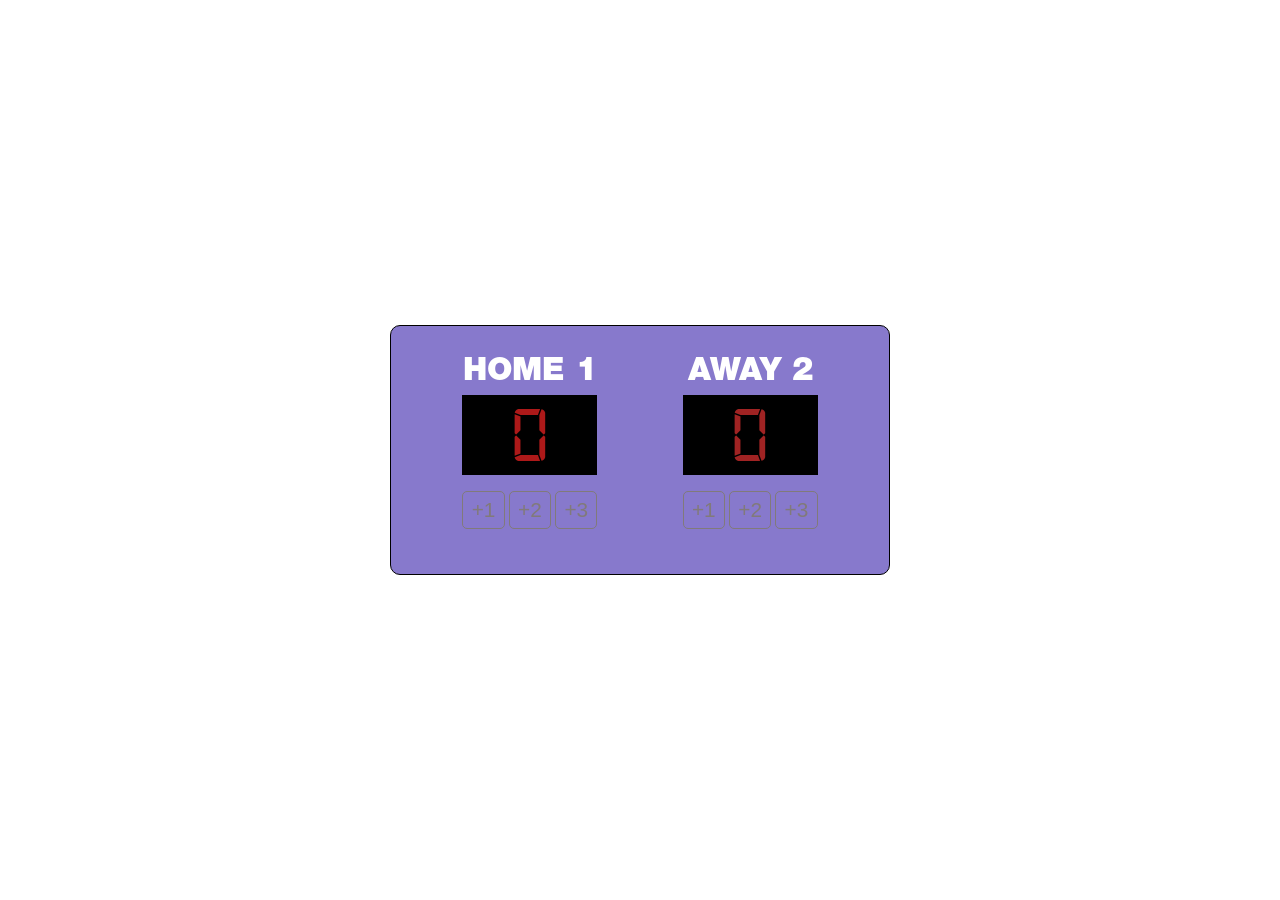
<file: index.html>
<!DOCTYPE html>
<html lang="en">
  <head>
    <meta charset="UTF-8" />
    <meta name="viewport" content="width=device-width, initial-scale=1.0" />
    <title>Java</title>
    <link rel="stylesheet" href="Java.css" />
  </head>
  <body>
    <div class="container">
      <div id="home">
        <h1 id="home-title">HOME 1</h1>
        <div id="home-result">0</div>

        <div class="buttons">
          <button id="h1point">+1</button>
          <button id="h2point">+2</button>
          <button id="h3point">+3</button>
        </div>
      </div>

      <div id="away">
        <h1 id="away-title">AWAY 2</h1>
        <div id="away-result">0</div>

        <div class="buttons">
          <button id="a1point">+1</button>
          <button id="a2point">+2</button>
          <button id="a3point">+3</button>
        </div>
      </div>
    </div>

    <script src="Java.js"></script>
  </body>
</html>
</file>
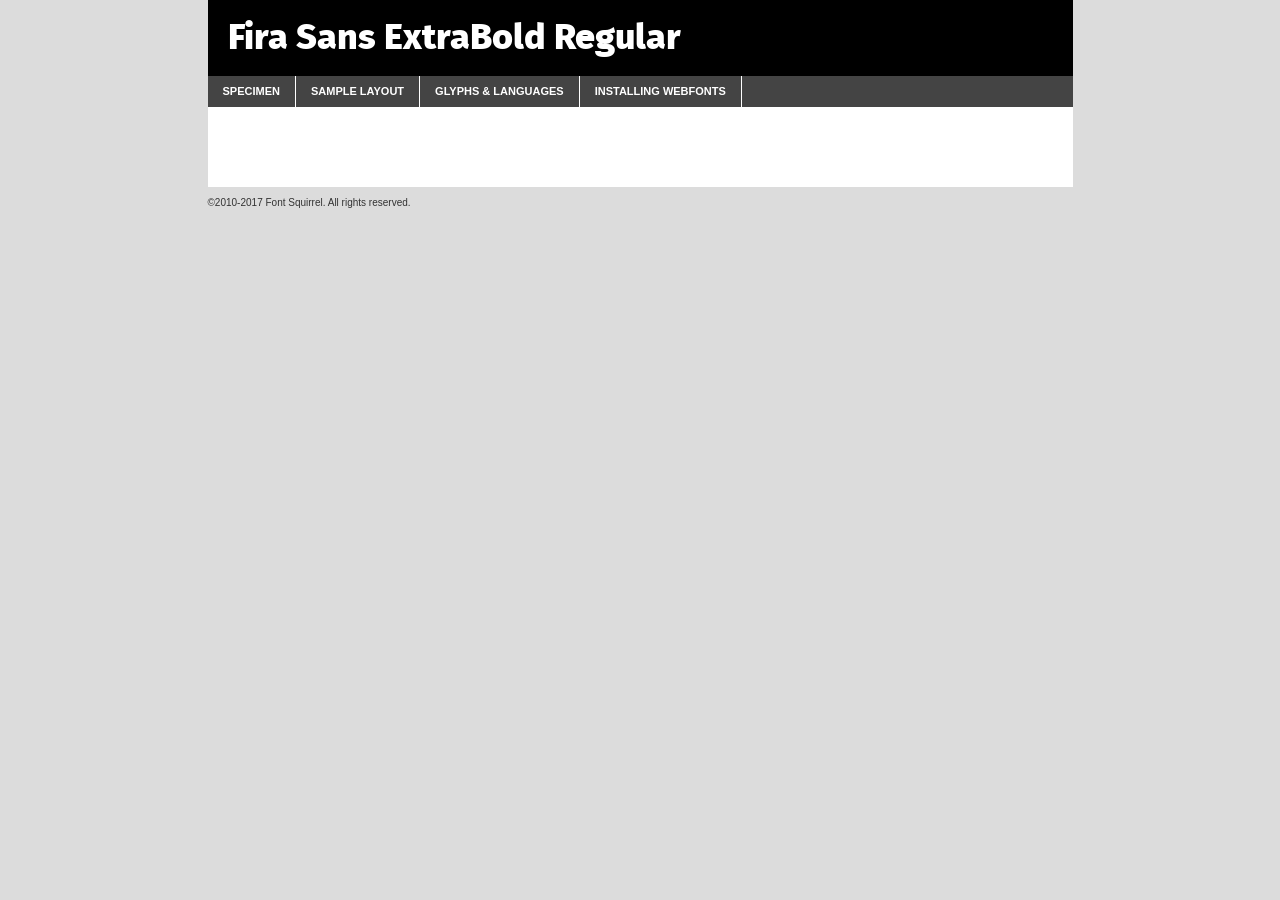
<file: fonts/firasans-extrabold-demo.html>
<!DOCTYPE html PUBLIC "-//W3C//DTD XHTML 1.0 Transitional//EN"
        "http://www.w3.org/TR/xhtml1/DTD/xhtml1-transitional.dtd">

<html xmlns="http://www.w3.org/1999/xhtml" xml:lang="en" lang="en">
<head>
    <meta http-equiv="Content-Type" content="text/html; charset=utf-8"/>
    <script src="http://ajax.googleapis.com/ajax/libs/jquery/1.7.2/jquery.min.js" type="text/javascript" charset="utf-8"></script>
    <script type="text/javascript">
		(function($) {
			$.fn.easyTabs = function(option) {
				var param = jQuery.extend({ fadeSpeed: 'fast', defaultContent: 1, activeClass: 'active' }, option);
				$(this).each(function() {
					var thisId = '#' + this.id;
					if ( param.defaultContent == '' )
					{
						param.defaultContent = 1;
					}
					if ( typeof param.defaultContent == 'number' )
					{
						var defaultTab = $(thisId + ' .tabs li:eq(' + (param.defaultContent - 1) + ') a').attr('href').substr(1);
					}
					else
					{
						var defaultTab = param.defaultContent;
					}
					$(thisId + ' .tabs li a').each(function() {
						var tabToHide = $(this).attr('href').substr(1);
						$('#' + tabToHide).addClass('easytabs-tab-content');
					});
					hideAll();
					changeContent(defaultTab);

					function hideAll() {$(thisId + ' .easytabs-tab-content').hide();}

					function changeContent(tabId)
					{
						hideAll();
						$(thisId + ' .tabs li').removeClass(param.activeClass);
						$(thisId + ' .tabs li a[href=#' + tabId + ']').closest('li').addClass(param.activeClass);
						if ( param.fadeSpeed != 'none' )
						{
							$(thisId + ' #' + tabId).fadeIn(param.fadeSpeed);
						}
						else
						{
							$(thisId + ' #' + tabId).show();
						}
					}

					$(thisId + ' .tabs li').click(function() {
						var tabId = $(this).find('a').attr('href').substr(1);
						changeContent(tabId);
						return false;
					});
				});
			}
		})(jQuery);
    </script>
    <link rel="stylesheet" href="specimen_files/specimen_stylesheet.css" type="text/css" charset="utf-8"/>
    <link rel="stylesheet" href="stylesheet.css" type="text/css" charset="utf-8"/>

    <style type="text/css">
        		body {
			font-family: 'fira_sansextrabold';
        		}

            </style>

    <title>Fira Sans ExtraBold Regular Specimen</title>


    <script type="text/javascript" charset="utf-8">
		$(document).ready(function() {
			$('#container').easyTabs({ defaultContent: 1 });
		});
    </script>
</head>

<body>
<div id="container">
    <div id="header">
		Fira Sans ExtraBold Regular    </div>
    <ul class="tabs">
        <li><a href="#specimen">Specimen</a></li>
        <li><a href="#layout">Sample Layout</a></li>
                <li><a href="#glyphs">Glyphs &amp; Languages</a></li>
        <li><a href="#installing">Installing Webfonts</a></li>

    </ul>

    <div id="main_content">


        <div id="specimen">

            <div class="section">
                <div class="grid12 firstcol">
                    <div class="huge">AaBb</div>
                </div>
            </div>

            <div class="section">
                <div class="glyph_range">A&#x200B;B&#x200b;C&#x200b;D&#x200b;E&#x200b;F&#x200b;G&#x200b;H&#x200b;I&#x200b;J&#x200b;K&#x200b;L&#x200b;M&#x200b;N&#x200b;O&#x200b;P&#x200b;Q&#x200b;R&#x200b;S&#x200b;T&#x200b;U&#x200b;V&#x200b;W&#x200b;X&#x200b;Y&#x200b;Z&#x200b;a&#x200b;b&#x200b;c&#x200b;d&#x200b;e&#x200b;f&#x200b;g&#x200b;h&#x200b;i&#x200b;j&#x200b;k&#x200b;l&#x200b;m&#x200b;n&#x200b;o&#x200b;p&#x200b;q&#x200b;r&#x200b;s&#x200b;t&#x200b;u&#x200b;v&#x200b;w&#x200b;x&#x200b;y&#x200b;z&#x200b;1&#x200b;2&#x200b;3&#x200b;4&#x200b;5&#x200b;6&#x200b;7&#x200b;8&#x200b;9&#x200b;0&#x200b;&amp;&#x200b;.&#x200b;,&#x200b;?&#x200b;!&#x200b;&#64;&#x200b;(&#x200b;)&#x200b;#&#x200b;$&#x200b;%&#x200b;*&#x200b;+&#x200b;-&#x200b;=&#x200b;:&#x200b;;</div>
            </div>
            <div class="section">
                <div class="grid12 firstcol">
                    <table class="sample_table">
                        <tr>
                            <td>10</td>
                            <td class="size10">abcdefghijklmnopqrstuvwxyzABCDEFGHIJKLMNOPQRSTUVWXYZ0123456789abcdefghijklmnopqrstuvwxyzABCDEFGHIJKLMNOPQRSTUVWXYZ0123456789abcdefghijklmnopqrstuvwxyzABCDEFGHIJKLMNOPQRSTUVWXYZ</td>
                        </tr>
                        <tr>
                            <td>11</td>
                            <td class="size11">abcdefghijklmnopqrstuvwxyzABCDEFGHIJKLMNOPQRSTUVWXYZ0123456789abcdefghijklmnopqrstuvwxyzABCDEFGHIJKLMNOPQRSTUVWXYZ0123456789abcdefghijklmnopqrstuvwxyzABCDEFGHIJKLMNOPQRSTUVWXYZ</td>
                        </tr>
                        <tr>
                            <td>12</td>
                            <td class="size12">abcdefghijklmnopqrstuvwxyzABCDEFGHIJKLMNOPQRSTUVWXYZ0123456789abcdefghijklmnopqrstuvwxyzABCDEFGHIJKLMNOPQRSTUVWXYZ0123456789abcdefghijklmnopqrstuvwxyzABCDEFGHIJKLMNOPQRSTUVWXYZ</td>
                        </tr>
                        <tr>
                            <td>13</td>
                            <td class="size13">abcdefghijklmnopqrstuvwxyzABCDEFGHIJKLMNOPQRSTUVWXYZ0123456789abcdefghijklmnopqrstuvwxyzABCDEFGHIJKLMNOPQRSTUVWXYZ0123456789abcdefghijklmnopqrstuvwxyzABCDEFGHIJKLMNOPQRSTUVWXYZ</td>
                        </tr>
                        <tr>
                            <td>14</td>
                            <td class="size14">abcdefghijklmnopqrstuvwxyzABCDEFGHIJKLMNOPQRSTUVWXYZ0123456789abcdefghijklmnopqrstuvwxyzABCDEFGHIJKLMNOPQRSTUVWXYZ0123456789abcdefghijklmnopqrstuvwxyzABCDEFGHIJKLMNOPQRSTUVWXYZ</td>
                        </tr>
                        <tr>
                            <td>16</td>
                            <td class="size16">abcdefghijklmnopqrstuvwxyzABCDEFGHIJKLMNOPQRSTUVWXYZ0123456789abcdefghijklmnopqrstuvwxyzABCDEFGHIJKLMNOPQRSTUVWXYZ</td>
                        </tr>
                        <tr>
                            <td>18</td>
                            <td class="size18">abcdefghijklmnopqrstuvwxyzABCDEFGHIJKLMNOPQRSTUVWXYZ0123456789abcdefghijklmnopqrstuvwxyzABCDEFGHIJKLMNOPQRSTUVWXYZ</td>
                        </tr>
                        <tr>
                            <td>20</td>
                            <td class="size20">abcdefghijklmnopqrstuvwxyzABCDEFGHIJKLMNOPQRSTUVWXYZ0123456789abcdefghijklmnopqrstuvwxyzABCDEFGHIJKLMNOPQRSTUVWXYZ</td>
                        </tr>
                        <tr>
                            <td>24</td>
                            <td class="size24">abcdefghijklmnopqrstuvwxyzABCDEFGHIJKLMNOPQRSTUVWXYZ0123456789abcdefghijklmnopqrstuvwxyzABCDEFGHIJKLMNOPQRSTUVWXYZ</td>
                        </tr>
                        <tr>
                            <td>30</td>
                            <td class="size30">abcdefghijklmnopqrstuvwxyzABCDEFGHIJKLMNOPQRSTUVWXYZ0123456789abcdefghijklmnopqrstuvwxyzABCDEFGHIJKLMNOPQRSTUVWXYZ</td>
                        </tr>
                        <tr>
                            <td>36</td>
                            <td class="size36">abcdefghijklmnopqrstuvwxyzABCDEFGHIJKLMNOPQRSTUVWXYZ0123456789abcdefghijklmnopqrstuvwxyzABCDEFGHIJKLMNOPQRSTUVWXYZ</td>
                        </tr>
                        <tr>
                            <td>48</td>
                            <td class="size48">abcdefghijklmnopqrstuvwxyzABCDEFGHIJKLMNOPQRSTUVWXYZ0123456789abcdefghijklmnopqrstuvwxyzABCDEFGHIJKLMNOPQRSTUVWXYZ</td>
                        </tr>
                        <tr>
                            <td>60</td>
                            <td class="size60">abcdefghijklmnopqrstuvwxyzABCDEFGHIJKLMNOPQRSTUVWXYZ0123456789abcdefghijklmnopqrstuvwxyzABCDEFGHIJKLMNOPQRSTUVWXYZ</td>
                        </tr>
                        <tr>
                            <td>72</td>
                            <td class="size72">abcdefghijklmnopqrstuvwxyzABCDEFGHIJKLMNOPQRSTUVWXYZ0123456789abcdefghijklmnopqrstuvwxyzABCDEFGHIJKLMNOPQRSTUVWXYZ</td>
                        </tr>
                        <tr>
                            <td>90</td>
                            <td class="size90">abcdefghijklmnopqrstuvwxyzABCDEFGHIJKLMNOPQRSTUVWXYZ0123456789abcdefghijklmnopqrstuvwxyzABCDEFGHIJKLMNOPQRSTUVWXYZ</td>
                        </tr>
                    </table>

                </div>

            </div>


            <div class="section" id="bodycomparison">


                <div id="xheight">
                    <div class="fontbody">&#x25FC;&#x25FC;&#x25FC;&#x25FC;&#x25FC;&#x25FC;&#x25FC;&#x25FC;&#x25FC;&#x25FC;&#x25FC;&#x25FC;&#x25FC;&#x25FC;&#x25FC;&#x25FC;&#x25FC;&#x25FC;&#x25FC;&#x25FC;&#x25FC;&#x25FC;&#x25FC;&#x25FC;&#x25FC;&#x25FC;&#x25FC;&#x25FC;&#x25FC;&#x25FC;&#x25FC;&#x25FC;&#x25FC;&#x25FC;&#x25FC;&#x25FC;&#x25FC;&#x25FC;&#x25FC;&#x25FC;&#x25FC;&#x25FC;&#x25FC;&#x25FC;&#x25FC;&#x25FC;&#x25FC;&#x25FC;&#x25FC;&#x25FC;&#x25FC;&#x25FC;&#x25FC;&#x25FC;&#x25FC;&#x25FC;&#x25FC;&#x25FC;&#x25FC;&#x25FC;&#x25FC;&#x25FC;&#x25FC;&#x25FC;&#x25FC;&#x25FC;&#x25FC;&#x25FC;&#x25FC;&#x25FC;&#x25FC;&#x25FC;&#x25FC;&#x25FC;&#x25FC;&#x25FC;&#x25FC;&#x25FC;&#x25FC;&#x25FC;&#x25FC;&#x25FC;&#x25FC;&#x25FC;&#x25FC;&#x25FC;&#x25FC;&#x25FC;&#x25FC;&#x25FC;&#x25FC;&#x25FC;&#x25FC;&#x25FC;&#x25FC;&#x25FC;&#x25FC;&#x25FC;&#x25FC;body</div>
                    <div class="arialbody">body</div>
                    <div class="verdanabody">body</div>
                    <div class="georgiabody">body</div>
                </div>
                <div class="fontbody" style="z-index:1">
                    body<span>Fira Sans ExtraBold Regular</span>
                </div>
                <div class="arialbody" style="z-index:1">
                    body<span>Arial</span>
                </div>
                <div class="verdanabody" style="z-index:1">
                    body<span>Verdana</span>
                </div>
                <div class="georgiabody" style="z-index:1">
                    body<span>Georgia</span>
                </div>


            </div>


            <div class="section psample psample_row1" id="">

                <div class="grid2 firstcol">
                    <p class="size10"><span>10.</span>Aenean lacinia bibendum nulla sed consectetur. Fusce dapibus, tellus ac cursus commodo, tortor mauris condimentum nibh, ut fermentum massa justo sit amet risus. Nullam id dolor id nibh ultricies vehicula ut id elit. Cum sociis natoque penatibus et magnis dis parturient montes, nascetur ridiculus mus. Nulla vitae elit libero, a pharetra augue.</p>

                </div>
                <div class="grid3">
                    <p class="size11"><span>11.</span>Aenean lacinia bibendum nulla sed consectetur. Fusce dapibus, tellus ac cursus commodo, tortor mauris condimentum nibh, ut fermentum massa justo sit amet risus. Nullam id dolor id nibh ultricies vehicula ut id elit. Cum sociis natoque penatibus et magnis dis parturient montes, nascetur ridiculus mus. Nulla vitae elit libero, a pharetra augue.</p>

                </div>
                <div class="grid3">
                    <p class="size12"><span>12.</span>Aenean lacinia bibendum nulla sed consectetur. Fusce dapibus, tellus ac cursus commodo, tortor mauris condimentum nibh, ut fermentum massa justo sit amet risus. Nullam id dolor id nibh ultricies vehicula ut id elit. Cum sociis natoque penatibus et magnis dis parturient montes, nascetur ridiculus mus. Nulla vitae elit libero, a pharetra augue.</p>

                </div>
                <div class="grid4">
                    <p class="size13"><span>13.</span>Aenean lacinia bibendum nulla sed consectetur. Fusce dapibus, tellus ac cursus commodo, tortor mauris condimentum nibh, ut fermentum massa justo sit amet risus. Nullam id dolor id nibh ultricies vehicula ut id elit. Cum sociis natoque penatibus et magnis dis parturient montes, nascetur ridiculus mus. Nulla vitae elit libero, a pharetra augue.</p>

                </div>
                <div class="white_blend"></div>

            </div>
            <div class="section psample psample_row2" id="">
                <div class="grid3 firstcol">
                    <p class="size14"><span>14.</span>Aenean lacinia bibendum nulla sed consectetur. Fusce dapibus, tellus ac cursus commodo, tortor mauris condimentum nibh, ut fermentum massa justo sit amet risus. Nullam id dolor id nibh ultricies vehicula ut id elit. Cum sociis natoque penatibus et magnis dis parturient montes, nascetur ridiculus mus. Nulla vitae elit libero, a pharetra augue.</p>

                </div>
                <div class="grid4">
                    <p class="size16"><span>16.</span>Aenean lacinia bibendum nulla sed consectetur. Fusce dapibus, tellus ac cursus commodo, tortor mauris condimentum nibh, ut fermentum massa justo sit amet risus. Nullam id dolor id nibh ultricies vehicula ut id elit. Cum sociis natoque penatibus et magnis dis parturient montes, nascetur ridiculus mus. Nulla vitae elit libero, a pharetra augue.</p>

                </div>
                <div class="grid5">
                    <p class="size18"><span>18.</span>Aenean lacinia bibendum nulla sed consectetur. Fusce dapibus, tellus ac cursus commodo, tortor mauris condimentum nibh, ut fermentum massa justo sit amet risus. Nullam id dolor id nibh ultricies vehicula ut id elit. Cum sociis natoque penatibus et magnis dis parturient montes, nascetur ridiculus mus. Nulla vitae elit libero, a pharetra augue.</p>

                </div>

                <div class="white_blend"></div>

            </div>

            <div class="section psample psample_row3" id="">
                <div class="grid5 firstcol">
                    <p class="size20"><span>20.</span>Aenean lacinia bibendum nulla sed consectetur. Fusce dapibus, tellus ac cursus commodo, tortor mauris condimentum nibh, ut fermentum massa justo sit amet risus. Nullam id dolor id nibh ultricies vehicula ut id elit. Cum sociis natoque penatibus et magnis dis parturient montes, nascetur ridiculus mus. Nulla vitae elit libero, a pharetra augue.</p>
                </div>
                <div class="grid7">
                    <p class="size24"><span>24.</span>Aenean lacinia bibendum nulla sed consectetur. Fusce dapibus, tellus ac cursus commodo, tortor mauris condimentum nibh, ut fermentum massa justo sit amet risus. Nullam id dolor id nibh ultricies vehicula ut id elit. Cum sociis natoque penatibus et magnis dis parturient montes, nascetur ridiculus mus. Nulla vitae elit libero, a pharetra augue.</p>
                </div>

                <div class="white_blend"></div>

            </div>

            <div class="section psample psample_row4" id="">
                <div class="grid12 firstcol">
                    <p class="size30"><span>30.</span>Aenean lacinia bibendum nulla sed consectetur. Fusce dapibus, tellus ac cursus commodo, tortor mauris condimentum nibh, ut fermentum massa justo sit amet risus. Nullam id dolor id nibh ultricies vehicula ut id elit. Cum sociis natoque penatibus et magnis dis parturient montes, nascetur ridiculus mus. Nulla vitae elit libero, a pharetra augue.</p>
                </div>
                <div class="white_blend"></div>

            </div>


            <div class="section psample psample_row1 fullreverse">
                <div class="grid2 firstcol">
                    <p class="size10"><span>10.</span>Aenean lacinia bibendum nulla sed consectetur. Fusce dapibus, tellus ac cursus commodo, tortor mauris condimentum nibh, ut fermentum massa justo sit amet risus. Nullam id dolor id nibh ultricies vehicula ut id elit. Cum sociis natoque penatibus et magnis dis parturient montes, nascetur ridiculus mus. Nulla vitae elit libero, a pharetra augue.</p>

                </div>
                <div class="grid3">
                    <p class="size11"><span>11.</span>Aenean lacinia bibendum nulla sed consectetur. Fusce dapibus, tellus ac cursus commodo, tortor mauris condimentum nibh, ut fermentum massa justo sit amet risus. Nullam id dolor id nibh ultricies vehicula ut id elit. Cum sociis natoque penatibus et magnis dis parturient montes, nascetur ridiculus mus. Nulla vitae elit libero, a pharetra augue.</p>

                </div>
                <div class="grid3">
                    <p class="size12"><span>12.</span>Aenean lacinia bibendum nulla sed consectetur. Fusce dapibus, tellus ac cursus commodo, tortor mauris condimentum nibh, ut fermentum massa justo sit amet risus. Nullam id dolor id nibh ultricies vehicula ut id elit. Cum sociis natoque penatibus et magnis dis parturient montes, nascetur ridiculus mus. Nulla vitae elit libero, a pharetra augue.</p>

                </div>
                <div class="grid4">
                    <p class="size13"><span>13.</span>Aenean lacinia bibendum nulla sed consectetur. Fusce dapibus, tellus ac cursus commodo, tortor mauris condimentum nibh, ut fermentum massa justo sit amet risus. Nullam id dolor id nibh ultricies vehicula ut id elit. Cum sociis natoque penatibus et magnis dis parturient montes, nascetur ridiculus mus. Nulla vitae elit libero, a pharetra augue.</p>

                </div>
                <div class="black_blend"></div>

            </div>

            <div class="section psample psample_row2 fullreverse">
                <div class="grid3 firstcol">
                    <p class="size14"><span>14.</span>Aenean lacinia bibendum nulla sed consectetur. Fusce dapibus, tellus ac cursus commodo, tortor mauris condimentum nibh, ut fermentum massa justo sit amet risus. Nullam id dolor id nibh ultricies vehicula ut id elit. Cum sociis natoque penatibus et magnis dis parturient montes, nascetur ridiculus mus. Nulla vitae elit libero, a pharetra augue.</p>

                </div>
                <div class="grid4">
                    <p class="size16"><span>16.</span>Aenean lacinia bibendum nulla sed consectetur. Fusce dapibus, tellus ac cursus commodo, tortor mauris condimentum nibh, ut fermentum massa justo sit amet risus. Nullam id dolor id nibh ultricies vehicula ut id elit. Cum sociis natoque penatibus et magnis dis parturient montes, nascetur ridiculus mus. Nulla vitae elit libero, a pharetra augue.</p>

                </div>
                <div class="grid5">
                    <p class="size18"><span>18.</span>Aenean lacinia bibendum nulla sed consectetur. Fusce dapibus, tellus ac cursus commodo, tortor mauris condimentum nibh, ut fermentum massa justo sit amet risus. Nullam id dolor id nibh ultricies vehicula ut id elit. Cum sociis natoque penatibus et magnis dis parturient montes, nascetur ridiculus mus. Nulla vitae elit libero, a pharetra augue.</p>

                </div>
                <div class="black_blend"></div>

            </div>

            <div class="section psample fullreverse psample_row3" id="">
                <div class="grid5 firstcol">
                    <p class="size20"><span>20.</span>Aenean lacinia bibendum nulla sed consectetur. Fusce dapibus, tellus ac cursus commodo, tortor mauris condimentum nibh, ut fermentum massa justo sit amet risus. Nullam id dolor id nibh ultricies vehicula ut id elit. Cum sociis natoque penatibus et magnis dis parturient montes, nascetur ridiculus mus. Nulla vitae elit libero, a pharetra augue.</p>
                </div>
                <div class="grid7">
                    <p class="size24"><span>24.</span>Aenean lacinia bibendum nulla sed consectetur. Fusce dapibus, tellus ac cursus commodo, tortor mauris condimentum nibh, ut fermentum massa justo sit amet risus. Nullam id dolor id nibh ultricies vehicula ut id elit. Cum sociis natoque penatibus et magnis dis parturient montes, nascetur ridiculus mus. Nulla vitae elit libero, a pharetra augue.</p>
                </div>

                <div class="black_blend"></div>

            </div>

            <div class="section psample fullreverse psample_row4" id="" style="border-bottom: 20px #000 solid;">
                <div class="grid12 firstcol">
                    <p class="size30"><span>30.</span>Aenean lacinia bibendum nulla sed consectetur. Fusce dapibus, tellus ac cursus commodo, tortor mauris condimentum nibh, ut fermentum massa justo sit amet risus. Nullam id dolor id nibh ultricies vehicula ut id elit. Cum sociis natoque penatibus et magnis dis parturient montes, nascetur ridiculus mus. Nulla vitae elit libero, a pharetra augue.</p>
                </div>
                <div class="black_blend"></div>

            </div>


        </div>

        <div id="layout">

            <div class="section">

                <div class="grid12 firstcol">
                    <h1>Lorem Ipsum Dolor</h1>
                    <h2>Etiam porta sem malesuada magna mollis euismod</h2>

                    <p class="byline">By <a href="#link">Aenean Lacinia</a></p>
                </div>
            </div>
            <div class="section">
                <div class="grid8 firstcol">
                    <p class="large">Donec sed odio dui. Morbi leo risus, porta ac consectetur ac, vestibulum at eros. Fusce dapibus, tellus ac cursus commodo, tortor mauris condimentum nibh, ut fermentum massa justo sit amet risus. </p>


                    <h3>Pellentesque ornare sem</h3>

                    <p>Maecenas sed diam eget risus varius blandit sit amet non magna. Maecenas faucibus mollis interdum. Donec ullamcorper nulla non metus auctor fringilla. Nullam id dolor id nibh ultricies vehicula ut id elit. Nullam id dolor id nibh ultricies vehicula ut id elit. </p>

                    <p>Aenean eu leo quam. Pellentesque ornare sem lacinia quam venenatis vestibulum. Lorem ipsum dolor sit amet, consectetur adipiscing elit. Cum sociis natoque penatibus et magnis dis parturient montes, nascetur ridiculus mus. </p>

                    <p>Nulla vitae elit libero, a pharetra augue. Praesent commodo cursus magna, vel scelerisque nisl consectetur et. Aenean lacinia bibendum nulla sed consectetur. </p>

                    <p>Nullam quis risus eget urna mollis ornare vel eu leo. Nullam quis risus eget urna mollis ornare vel eu leo. Maecenas sed diam eget risus varius blandit sit amet non magna. Donec ullamcorper nulla non metus auctor fringilla. </p>

                    <h3>Cras mattis consectetur</h3>

                    <p>Aenean eu leo quam. Pellentesque ornare sem lacinia quam venenatis vestibulum. Aenean lacinia bibendum nulla sed consectetur. Integer posuere erat a ante venenatis dapibus posuere velit aliquet. Cras mattis consectetur purus sit amet fermentum. </p>

                    <p>Nullam id dolor id nibh ultricies vehicula ut id elit. Nullam quis risus eget urna mollis ornare vel eu leo. Cras mattis consectetur purus sit amet fermentum.</p>
                </div>

                <div class="grid4 sidebar">

                    <div class="box reverse">
                        <p class="last">Nullam quis risus eget urna mollis ornare vel eu leo. Donec ullamcorper nulla non metus auctor fringilla. Cras mattis consectetur purus sit amet fermentum. Sed posuere consectetur est at lobortis. Lorem ipsum dolor sit amet, consectetur adipiscing elit. </p>
                    </div>

                    <p class="caption">Maecenas sed diam eget risus varius.</p>

                    <p>Vestibulum id ligula porta felis euismod semper. Integer posuere erat a ante venenatis dapibus posuere velit aliquet. Vestibulum id ligula porta felis euismod semper. Sed posuere consectetur est at lobortis. Maecenas sed diam eget risus varius blandit sit amet non magna. Fusce dapibus, tellus ac cursus commodo, tortor mauris condimentum nibh, ut fermentum massa justo sit amet risus. </p>


                    <p>Duis mollis, est non commodo luctus, nisi erat porttitor ligula, eget lacinia odio sem nec elit. Aenean lacinia bibendum nulla sed consectetur. Vivamus sagittis lacus vel augue laoreet rutrum faucibus dolor auctor. Aenean lacinia bibendum nulla sed consectetur. Nullam quis risus eget urna mollis ornare vel eu leo. </p>

                    <p>Praesent commodo cursus magna, vel scelerisque nisl consectetur et. Donec ullamcorper nulla non metus auctor fringilla. Maecenas faucibus mollis interdum. Fusce dapibus, tellus ac cursus commodo, tortor mauris condimentum nibh, ut fermentum massa justo sit amet risus. </p>

                </div>
            </div>

        </div>


		

        <div id="glyphs">
            <div class="section">
                <div class="grid12 firstcol">

                    <h1>Language Support</h1>
                    <p>The subset of Fira Sans ExtraBold Regular in this kit supports the following languages:<br/>

						Albanian, Basque, Breton, Chamorro, Danish, Dutch, English, Faroese, Finnish, French, Frisian, Galician, German, Icelandic, Italian, Malagasy, Norwegian, Portuguese, Spanish, Alsatian, Aragonese, Arapaho, Arrernte, Asturian, Aymara, Bislama, Cebuano, Corsican, Fijian, French_creole, Genoese, Gilbertese, Greenlandic, Haitian_creole, Hiligaynon, Hmong, Hopi, Ibanag, Iloko_ilokano, Indonesian, Interglossa_glosa, Interlingua, Irish_gaelic, Jerriais, Lojban, Lombard, Luxembourgeois, Manx, Mohawk, Norfolk_pitcairnese, Occitan, Oromo, Pangasinan, Papiamento, Piedmontese, Potawatomi, Rhaeto-romance, Romansh, Rotokas, Sami_lule, Samoan, Sardinian, Scots_gaelic, Seychelles_creole, Shona, Sicilian, Somali, Southern_ndebele, Swahili, Swati_swazi, Tagalog_filipino_pilipino, Tetum, Tok_pisin, Uyghur_latinized, Volapuk, Walloon, Warlpiri, Xhosa, Yapese, Zulu, Latinbasic, Ubasic, Demo                    </p>
                    <h1>Glyph Chart</h1>
                    <p>The subset of Fira Sans ExtraBold Regular in this kit includes all the glyphs listed below. Unicode entities are included above each glyph to help you insert individual characters into your layout.</p>
                    <div id="glyph_chart">

						                            							                                <div><p>&amp;#13;</p>&#13;</div>
																				                                <div><p>&amp;#32;</p>&#32;</div>
																				                                <div><p>&amp;#33;</p>&#33;</div>
																				                                <div><p>&amp;#34;</p>&#34;</div>
																				                                <div><p>&amp;#35;</p>&#35;</div>
																				                                <div><p>&amp;#36;</p>&#36;</div>
																				                                <div><p>&amp;#37;</p>&#37;</div>
																				                                <div><p>&amp;#38;</p>&#38;</div>
																				                                <div><p>&amp;#39;</p>&#39;</div>
																				                                <div><p>&amp;#40;</p>&#40;</div>
																				                                <div><p>&amp;#41;</p>&#41;</div>
																				                                <div><p>&amp;#42;</p>&#42;</div>
																				                                <div><p>&amp;#43;</p>&#43;</div>
																				                                <div><p>&amp;#44;</p>&#44;</div>
																				                                <div><p>&amp;#45;</p>&#45;</div>
																				                                <div><p>&amp;#46;</p>&#46;</div>
																				                                <div><p>&amp;#47;</p>&#47;</div>
																				                                <div><p>&amp;#48;</p>&#48;</div>
																				                                <div><p>&amp;#49;</p>&#49;</div>
																				                                <div><p>&amp;#50;</p>&#50;</div>
																				                                <div><p>&amp;#51;</p>&#51;</div>
																				                                <div><p>&amp;#52;</p>&#52;</div>
																				                                <div><p>&amp;#53;</p>&#53;</div>
																				                                <div><p>&amp;#54;</p>&#54;</div>
																				                                <div><p>&amp;#55;</p>&#55;</div>
																				                                <div><p>&amp;#56;</p>&#56;</div>
																				                                <div><p>&amp;#57;</p>&#57;</div>
																				                                <div><p>&amp;#58;</p>&#58;</div>
																				                                <div><p>&amp;#59;</p>&#59;</div>
																				                                <div><p>&amp;#60;</p>&#60;</div>
																				                                <div><p>&amp;#61;</p>&#61;</div>
																				                                <div><p>&amp;#62;</p>&#62;</div>
																				                                <div><p>&amp;#63;</p>&#63;</div>
																				                                <div><p>&amp;#64;</p>&#64;</div>
																				                                <div><p>&amp;#65;</p>&#65;</div>
																				                                <div><p>&amp;#66;</p>&#66;</div>
																				                                <div><p>&amp;#67;</p>&#67;</div>
																				                                <div><p>&amp;#68;</p>&#68;</div>
																				                                <div><p>&amp;#69;</p>&#69;</div>
																				                                <div><p>&amp;#70;</p>&#70;</div>
																				                                <div><p>&amp;#71;</p>&#71;</div>
																				                                <div><p>&amp;#72;</p>&#72;</div>
																				                                <div><p>&amp;#73;</p>&#73;</div>
																				                                <div><p>&amp;#74;</p>&#74;</div>
																				                                <div><p>&amp;#75;</p>&#75;</div>
																				                                <div><p>&amp;#76;</p>&#76;</div>
																				                                <div><p>&amp;#77;</p>&#77;</div>
																				                                <div><p>&amp;#78;</p>&#78;</div>
																				                                <div><p>&amp;#79;</p>&#79;</div>
																				                                <div><p>&amp;#80;</p>&#80;</div>
																				                                <div><p>&amp;#81;</p>&#81;</div>
																				                                <div><p>&amp;#82;</p>&#82;</div>
																				                                <div><p>&amp;#83;</p>&#83;</div>
																				                                <div><p>&amp;#84;</p>&#84;</div>
																				                                <div><p>&amp;#85;</p>&#85;</div>
																				                                <div><p>&amp;#86;</p>&#86;</div>
																				                                <div><p>&amp;#87;</p>&#87;</div>
																				                                <div><p>&amp;#88;</p>&#88;</div>
																				                                <div><p>&amp;#89;</p>&#89;</div>
																				                                <div><p>&amp;#90;</p>&#90;</div>
																				                                <div><p>&amp;#91;</p>&#91;</div>
																				                                <div><p>&amp;#92;</p>&#92;</div>
																				                                <div><p>&amp;#93;</p>&#93;</div>
																				                                <div><p>&amp;#94;</p>&#94;</div>
																				                                <div><p>&amp;#95;</p>&#95;</div>
																				                                <div><p>&amp;#96;</p>&#96;</div>
																				                                <div><p>&amp;#97;</p>&#97;</div>
																				                                <div><p>&amp;#98;</p>&#98;</div>
																				                                <div><p>&amp;#99;</p>&#99;</div>
																				                                <div><p>&amp;#100;</p>&#100;</div>
																				                                <div><p>&amp;#101;</p>&#101;</div>
																				                                <div><p>&amp;#102;</p>&#102;</div>
																				                                <div><p>&amp;#103;</p>&#103;</div>
																				                                <div><p>&amp;#104;</p>&#104;</div>
																				                                <div><p>&amp;#105;</p>&#105;</div>
																				                                <div><p>&amp;#106;</p>&#106;</div>
																				                                <div><p>&amp;#107;</p>&#107;</div>
																				                                <div><p>&amp;#108;</p>&#108;</div>
																				                                <div><p>&amp;#109;</p>&#109;</div>
																				                                <div><p>&amp;#110;</p>&#110;</div>
																				                                <div><p>&amp;#111;</p>&#111;</div>
																				                                <div><p>&amp;#112;</p>&#112;</div>
																				                                <div><p>&amp;#113;</p>&#113;</div>
																				                                <div><p>&amp;#114;</p>&#114;</div>
																				                                <div><p>&amp;#115;</p>&#115;</div>
																				                                <div><p>&amp;#116;</p>&#116;</div>
																				                                <div><p>&amp;#117;</p>&#117;</div>
																				                                <div><p>&amp;#118;</p>&#118;</div>
																				                                <div><p>&amp;#119;</p>&#119;</div>
																				                                <div><p>&amp;#120;</p>&#120;</div>
																				                                <div><p>&amp;#121;</p>&#121;</div>
																				                                <div><p>&amp;#122;</p>&#122;</div>
																				                                <div><p>&amp;#123;</p>&#123;</div>
																				                                <div><p>&amp;#124;</p>&#124;</div>
																				                                <div><p>&amp;#125;</p>&#125;</div>
																				                                <div><p>&amp;#126;</p>&#126;</div>
																				                                <div><p>&amp;#160;</p>&#160;</div>
																				                                <div><p>&amp;#161;</p>&#161;</div>
																				                                <div><p>&amp;#162;</p>&#162;</div>
																				                                <div><p>&amp;#163;</p>&#163;</div>
																				                                <div><p>&amp;#164;</p>&#164;</div>
																				                                <div><p>&amp;#165;</p>&#165;</div>
																				                                <div><p>&amp;#166;</p>&#166;</div>
																				                                <div><p>&amp;#167;</p>&#167;</div>
																				                                <div><p>&amp;#168;</p>&#168;</div>
																				                                <div><p>&amp;#169;</p>&#169;</div>
																				                                <div><p>&amp;#170;</p>&#170;</div>
																				                                <div><p>&amp;#171;</p>&#171;</div>
																				                                <div><p>&amp;#172;</p>&#172;</div>
																				                                <div><p>&amp;#173;</p>&#173;</div>
																				                                <div><p>&amp;#174;</p>&#174;</div>
																				                                <div><p>&amp;#175;</p>&#175;</div>
																				                                <div><p>&amp;#176;</p>&#176;</div>
																				                                <div><p>&amp;#177;</p>&#177;</div>
																				                                <div><p>&amp;#178;</p>&#178;</div>
																				                                <div><p>&amp;#179;</p>&#179;</div>
																				                                <div><p>&amp;#180;</p>&#180;</div>
																				                                <div><p>&amp;#181;</p>&#181;</div>
																				                                <div><p>&amp;#182;</p>&#182;</div>
																				                                <div><p>&amp;#183;</p>&#183;</div>
																				                                <div><p>&amp;#184;</p>&#184;</div>
																				                                <div><p>&amp;#185;</p>&#185;</div>
																				                                <div><p>&amp;#186;</p>&#186;</div>
																				                                <div><p>&amp;#187;</p>&#187;</div>
																				                                <div><p>&amp;#188;</p>&#188;</div>
																				                                <div><p>&amp;#189;</p>&#189;</div>
																				                                <div><p>&amp;#190;</p>&#190;</div>
																				                                <div><p>&amp;#191;</p>&#191;</div>
																				                                <div><p>&amp;#192;</p>&#192;</div>
																				                                <div><p>&amp;#193;</p>&#193;</div>
																				                                <div><p>&amp;#194;</p>&#194;</div>
																				                                <div><p>&amp;#195;</p>&#195;</div>
																				                                <div><p>&amp;#196;</p>&#196;</div>
																				                                <div><p>&amp;#197;</p>&#197;</div>
																				                                <div><p>&amp;#198;</p>&#198;</div>
																				                                <div><p>&amp;#199;</p>&#199;</div>
																				                                <div><p>&amp;#200;</p>&#200;</div>
																				                                <div><p>&amp;#201;</p>&#201;</div>
																				                                <div><p>&amp;#202;</p>&#202;</div>
																				                                <div><p>&amp;#203;</p>&#203;</div>
																				                                <div><p>&amp;#204;</p>&#204;</div>
																				                                <div><p>&amp;#205;</p>&#205;</div>
																				                                <div><p>&amp;#206;</p>&#206;</div>
																				                                <div><p>&amp;#207;</p>&#207;</div>
																				                                <div><p>&amp;#208;</p>&#208;</div>
																				                                <div><p>&amp;#209;</p>&#209;</div>
																				                                <div><p>&amp;#210;</p>&#210;</div>
																				                                <div><p>&amp;#211;</p>&#211;</div>
																				                                <div><p>&amp;#212;</p>&#212;</div>
																				                                <div><p>&amp;#213;</p>&#213;</div>
																				                                <div><p>&amp;#214;</p>&#214;</div>
																				                                <div><p>&amp;#215;</p>&#215;</div>
																				                                <div><p>&amp;#216;</p>&#216;</div>
																				                                <div><p>&amp;#217;</p>&#217;</div>
																				                                <div><p>&amp;#218;</p>&#218;</div>
																				                                <div><p>&amp;#219;</p>&#219;</div>
																				                                <div><p>&amp;#220;</p>&#220;</div>
																				                                <div><p>&amp;#221;</p>&#221;</div>
																				                                <div><p>&amp;#222;</p>&#222;</div>
																				                                <div><p>&amp;#223;</p>&#223;</div>
																				                                <div><p>&amp;#224;</p>&#224;</div>
																				                                <div><p>&amp;#225;</p>&#225;</div>
																				                                <div><p>&amp;#226;</p>&#226;</div>
																				                                <div><p>&amp;#227;</p>&#227;</div>
																				                                <div><p>&amp;#228;</p>&#228;</div>
																				                                <div><p>&amp;#229;</p>&#229;</div>
																				                                <div><p>&amp;#230;</p>&#230;</div>
																				                                <div><p>&amp;#231;</p>&#231;</div>
																				                                <div><p>&amp;#232;</p>&#232;</div>
																				                                <div><p>&amp;#233;</p>&#233;</div>
																				                                <div><p>&amp;#234;</p>&#234;</div>
																				                                <div><p>&amp;#235;</p>&#235;</div>
																				                                <div><p>&amp;#236;</p>&#236;</div>
																				                                <div><p>&amp;#237;</p>&#237;</div>
																				                                <div><p>&amp;#238;</p>&#238;</div>
																				                                <div><p>&amp;#239;</p>&#239;</div>
																				                                <div><p>&amp;#240;</p>&#240;</div>
																				                                <div><p>&amp;#241;</p>&#241;</div>
																				                                <div><p>&amp;#242;</p>&#242;</div>
																				                                <div><p>&amp;#243;</p>&#243;</div>
																				                                <div><p>&amp;#244;</p>&#244;</div>
																				                                <div><p>&amp;#245;</p>&#245;</div>
																				                                <div><p>&amp;#246;</p>&#246;</div>
																				                                <div><p>&amp;#247;</p>&#247;</div>
																				                                <div><p>&amp;#248;</p>&#248;</div>
																				                                <div><p>&amp;#249;</p>&#249;</div>
																				                                <div><p>&amp;#250;</p>&#250;</div>
																				                                <div><p>&amp;#251;</p>&#251;</div>
																				                                <div><p>&amp;#252;</p>&#252;</div>
																				                                <div><p>&amp;#253;</p>&#253;</div>
																				                                <div><p>&amp;#254;</p>&#254;</div>
																				                                <div><p>&amp;#255;</p>&#255;</div>
																				                                <div><p>&amp;#338;</p>&#338;</div>
																				                                <div><p>&amp;#339;</p>&#339;</div>
																				                                <div><p>&amp;#376;</p>&#376;</div>
																				                                <div><p>&amp;#710;</p>&#710;</div>
																				                                <div><p>&amp;#732;</p>&#732;</div>
																				                                <div><p>&amp;#8192;</p>&#8192;</div>
																				                                <div><p>&amp;#8193;</p>&#8193;</div>
																				                                <div><p>&amp;#8194;</p>&#8194;</div>
																				                                <div><p>&amp;#8195;</p>&#8195;</div>
																				                                <div><p>&amp;#8196;</p>&#8196;</div>
																				                                <div><p>&amp;#8197;</p>&#8197;</div>
																				                                <div><p>&amp;#8198;</p>&#8198;</div>
																				                                <div><p>&amp;#8199;</p>&#8199;</div>
																				                                <div><p>&amp;#8200;</p>&#8200;</div>
																				                                <div><p>&amp;#8201;</p>&#8201;</div>
																				                                <div><p>&amp;#8202;</p>&#8202;</div>
																				                                <div><p>&amp;#8208;</p>&#8208;</div>
																				                                <div><p>&amp;#8209;</p>&#8209;</div>
																				                                <div><p>&amp;#8210;</p>&#8210;</div>
																				                                <div><p>&amp;#8211;</p>&#8211;</div>
																				                                <div><p>&amp;#8212;</p>&#8212;</div>
																				                                <div><p>&amp;#8216;</p>&#8216;</div>
																				                                <div><p>&amp;#8217;</p>&#8217;</div>
																				                                <div><p>&amp;#8218;</p>&#8218;</div>
																				                                <div><p>&amp;#8220;</p>&#8220;</div>
																				                                <div><p>&amp;#8221;</p>&#8221;</div>
																				                                <div><p>&amp;#8222;</p>&#8222;</div>
																				                                <div><p>&amp;#8226;</p>&#8226;</div>
																				                                <div><p>&amp;#8230;</p>&#8230;</div>
																				                                <div><p>&amp;#8239;</p>&#8239;</div>
																				                                <div><p>&amp;#8249;</p>&#8249;</div>
																				                                <div><p>&amp;#8250;</p>&#8250;</div>
																				                                <div><p>&amp;#8287;</p>&#8287;</div>
																				                                <div><p>&amp;#8364;</p>&#8364;</div>
																				                                <div><p>&amp;#8482;</p>&#8482;</div>
																				                                <div><p>&amp;#9724;</p>&#9724;</div>
																				                                <div><p>&amp;#64257;</p>&#64257;</div>
																				                                <div><p>&amp;#64258;</p>&#64258;</div>
																				                                <div><p>&amp;#64259;</p>&#64259;</div>
																				                                <div><p>&amp;#64260;</p>&#64260;</div>
																																																										                    </div>
                </div>


            </div>
        </div>


        <div id="specs">

        </div>

        <div id="installing">
            <div class="section">
                <div class="grid7 firstcol">
                    <h1>Installing Webfonts</h1>

                    <p>Webfonts are supported by all major browser platforms but not all in the same way. There are currently four different font formats that must be included in order to target all browsers. This includes TTF, WOFF, EOT and SVG.</p>

                    <h2>1. Upload your webfonts</h2>
                    <p>You must upload your webfont kit to your website. They should be in or near the same directory as your CSS files.</p>

                    <h2>2. Include the webfont stylesheet</h2>
                    <p>A special CSS @font-face declaration helps the various browsers select the appropriate font it needs without causing you a bunch of headaches. Learn more about this syntax by reading the <a href="https://www.fontspring.com/blog/further-hardening-of-the-bulletproof-syntax">Fontspring blog post</a> about it. The code for it is as follows:</p>


                    <code>
                        @font-face{
                        font-family: 'MyWebFont';
                        src: url('WebFont.eot');
                        src: url('WebFont.eot?#iefix') format('embedded-opentype'),
                        url('WebFont.woff') format('woff'),
                        url('WebFont.ttf') format('truetype'),
                        url('WebFont.svg#webfont') format('svg');
                        }
                    </code>

                    <p>We've already gone ahead and generated the code for you. All you have to do is link to the stylesheet in your HTML, like this:</p>
                    <code>&lt;link rel=&quot;stylesheet&quot; href=&quot;stylesheet.css&quot; type=&quot;text/css&quot; charset=&quot;utf-8&quot; /&gt;</code>

                    <h2>3. Modify your own stylesheet</h2>
                    <p>To take advantage of your new fonts, you must tell your stylesheet to use them. Look at the original @font-face declaration above and find the property called "font-family." The name linked there will be what you use to reference the font. Prepend that webfont name to the font stack in the "font-family" property, inside the selector you want to change. For example:</p>
                    <code>p { font-family: 'WebFont', Arial, sans-serif; }</code>

                    <h2>4. Test</h2>
                    <p>Getting webfonts to work cross-browser <em>can</em> be tricky. Use the information in the sidebar to help you if you find that fonts aren't loading in a particular browser.</p>
                </div>

                <div class="grid5 sidebar">
                    <div class="box">
                        <h2>Troubleshooting<br/>Font-Face Problems</h2>
                        <p>Having trouble getting your webfonts to load in your new website? Here are some tips to sort out what might be the problem.</p>

                        <h3>Fonts not showing in any browser</h3>

                        <p>This sounds like you need to work on the plumbing. You either did not upload the fonts to the correct directory, or you did not link the fonts properly in the CSS. If you've confirmed that all this is correct and you still have a problem, take a look at your .htaccess file and see if requests are getting intercepted.</p>

                        <h3>Fonts not loading in iPhone or iPad</h3>

                        <p>The most common problem here is that you are serving the fonts from an IIS server. IIS refuses to serve files that have unknown MIME types. If that is the case, you must set the MIME type for SVG to "image/svg+xml" in the server settings. Follow these instructions from Microsoft if you need help.</p>

                        <h3>Fonts not loading in Firefox</h3>

                        <p>The primary reason for this failure? You are still using a version Firefox older than 3.5. So upgrade already! If that isn't it, then you are very likely serving fonts from a different domain. Firefox requires that all font assets be served from the same domain. Lastly it is possible that you need to add WOFF to your list of MIME types (if you are serving via IIS.)</p>

                        <h3>Fonts not loading in IE</h3>

                        <p>Are you looking at Internet Explorer on an actual Windows machine or are you cheating by using a service like Adobe BrowserLab? Many of these screenshot services do not render @font-face for IE. Best to test it on a real machine.</p>

                        <h3>Fonts not loading in IE9</h3>

                        <p>IE9, like Firefox, requires that fonts be served from the same domain as the website. Make sure that is the case.</p>
                    </div>
                </div>
            </div>

        </div>

    </div>
    <div id="footer">
        <p>&copy;2010-2017 Font Squirrel. All rights reserved.</p>
    </div>
</div>
</body>
</html>
</file>
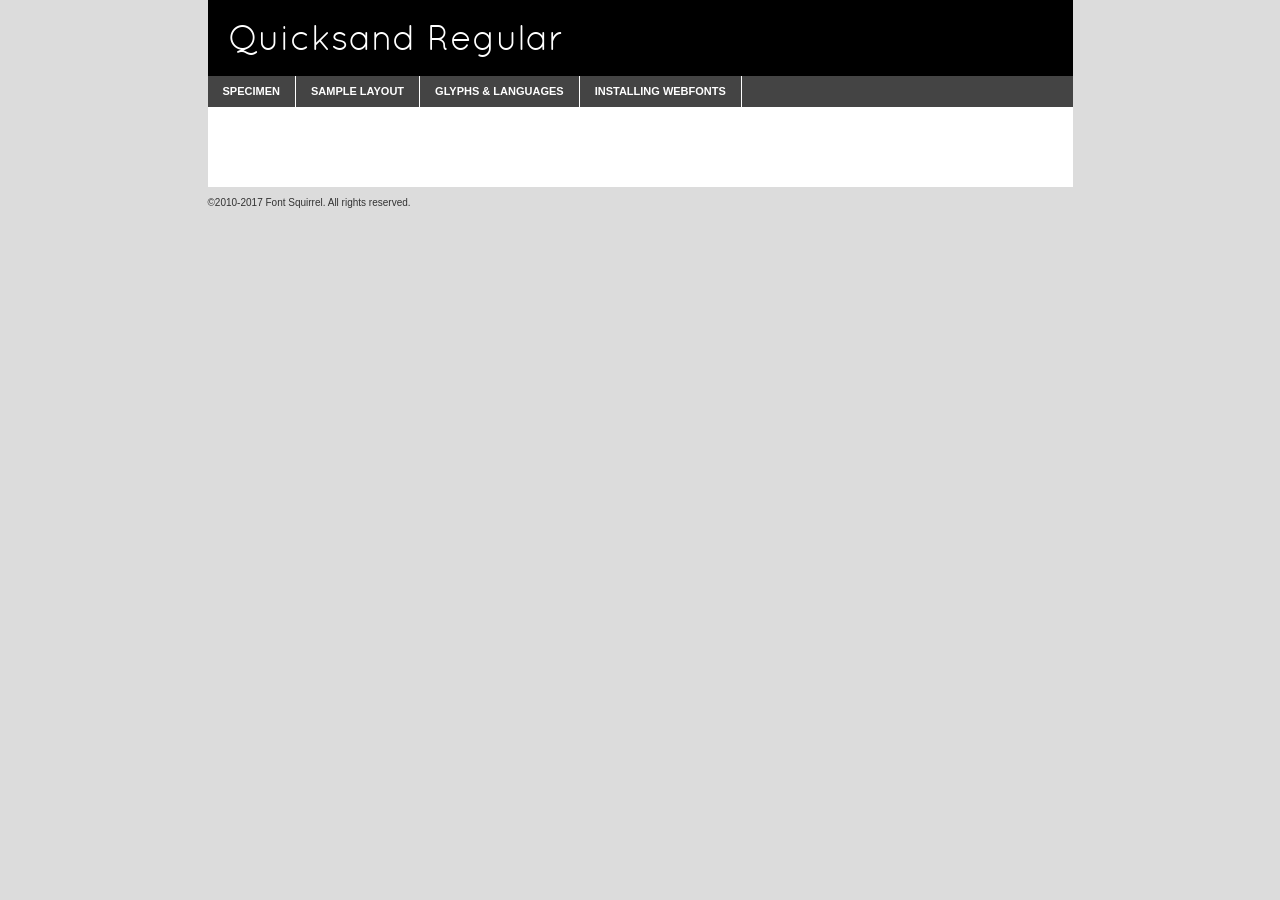
<file: fonts/quicksand-regular-demo.html>
<!DOCTYPE html PUBLIC "-//W3C//DTD XHTML 1.0 Transitional//EN"
        "http://www.w3.org/TR/xhtml1/DTD/xhtml1-transitional.dtd">

<html xmlns="http://www.w3.org/1999/xhtml" xml:lang="en" lang="en">
<head>
    <meta http-equiv="Content-Type" content="text/html; charset=utf-8"/>
    <script src="http://ajax.googleapis.com/ajax/libs/jquery/1.7.2/jquery.min.js" type="text/javascript" charset="utf-8"></script>
    <script type="text/javascript">
		(function($) {
			$.fn.easyTabs = function(option) {
				var param = jQuery.extend({ fadeSpeed: 'fast', defaultContent: 1, activeClass: 'active' }, option);
				$(this).each(function() {
					var thisId = '#' + this.id;
					if ( param.defaultContent == '' )
					{
						param.defaultContent = 1;
					}
					if ( typeof param.defaultContent == 'number' )
					{
						var defaultTab = $(thisId + ' .tabs li:eq(' + (param.defaultContent - 1) + ') a').attr('href').substr(1);
					}
					else
					{
						var defaultTab = param.defaultContent;
					}
					$(thisId + ' .tabs li a').each(function() {
						var tabToHide = $(this).attr('href').substr(1);
						$('#' + tabToHide).addClass('easytabs-tab-content');
					});
					hideAll();
					changeContent(defaultTab);

					function hideAll() {$(thisId + ' .easytabs-tab-content').hide();}

					function changeContent(tabId)
					{
						hideAll();
						$(thisId + ' .tabs li').removeClass(param.activeClass);
						$(thisId + ' .tabs li a[href=#' + tabId + ']').closest('li').addClass(param.activeClass);
						if ( param.fadeSpeed != 'none' )
						{
							$(thisId + ' #' + tabId).fadeIn(param.fadeSpeed);
						}
						else
						{
							$(thisId + ' #' + tabId).show();
						}
					}

					$(thisId + ' .tabs li').click(function() {
						var tabId = $(this).find('a').attr('href').substr(1);
						changeContent(tabId);
						return false;
					});
				});
			}
		})(jQuery);
    </script>
    <link rel="stylesheet" href="specimen_files/specimen_stylesheet.css" type="text/css" charset="utf-8"/>
    <link rel="stylesheet" href="stylesheet.css" type="text/css" charset="utf-8"/>

    <style type="text/css">
        		body {
			font-family: 'quicksandregular';
        		}

            </style>

    <title>Quicksand Regular Specimen</title>


    <script type="text/javascript" charset="utf-8">
		$(document).ready(function() {
			$('#container').easyTabs({ defaultContent: 1 });
		});
    </script>
</head>

<body>
<div id="container">
    <div id="header">
		Quicksand Regular    </div>
    <ul class="tabs">
        <li><a href="#specimen">Specimen</a></li>
        <li><a href="#layout">Sample Layout</a></li>
                <li><a href="#glyphs">Glyphs &amp; Languages</a></li>
        <li><a href="#installing">Installing Webfonts</a></li>

    </ul>

    <div id="main_content">


        <div id="specimen">

            <div class="section">
                <div class="grid12 firstcol">
                    <div class="huge">AaBb</div>
                </div>
            </div>

            <div class="section">
                <div class="glyph_range">A&#x200B;B&#x200b;C&#x200b;D&#x200b;E&#x200b;F&#x200b;G&#x200b;H&#x200b;I&#x200b;J&#x200b;K&#x200b;L&#x200b;M&#x200b;N&#x200b;O&#x200b;P&#x200b;Q&#x200b;R&#x200b;S&#x200b;T&#x200b;U&#x200b;V&#x200b;W&#x200b;X&#x200b;Y&#x200b;Z&#x200b;a&#x200b;b&#x200b;c&#x200b;d&#x200b;e&#x200b;f&#x200b;g&#x200b;h&#x200b;i&#x200b;j&#x200b;k&#x200b;l&#x200b;m&#x200b;n&#x200b;o&#x200b;p&#x200b;q&#x200b;r&#x200b;s&#x200b;t&#x200b;u&#x200b;v&#x200b;w&#x200b;x&#x200b;y&#x200b;z&#x200b;1&#x200b;2&#x200b;3&#x200b;4&#x200b;5&#x200b;6&#x200b;7&#x200b;8&#x200b;9&#x200b;0&#x200b;&amp;&#x200b;.&#x200b;,&#x200b;?&#x200b;!&#x200b;&#64;&#x200b;(&#x200b;)&#x200b;#&#x200b;$&#x200b;%&#x200b;*&#x200b;+&#x200b;-&#x200b;=&#x200b;:&#x200b;;</div>
            </div>
            <div class="section">
                <div class="grid12 firstcol">
                    <table class="sample_table">
                        <tr>
                            <td>10</td>
                            <td class="size10">abcdefghijklmnopqrstuvwxyzABCDEFGHIJKLMNOPQRSTUVWXYZ0123456789abcdefghijklmnopqrstuvwxyzABCDEFGHIJKLMNOPQRSTUVWXYZ0123456789abcdefghijklmnopqrstuvwxyzABCDEFGHIJKLMNOPQRSTUVWXYZ</td>
                        </tr>
                        <tr>
                            <td>11</td>
                            <td class="size11">abcdefghijklmnopqrstuvwxyzABCDEFGHIJKLMNOPQRSTUVWXYZ0123456789abcdefghijklmnopqrstuvwxyzABCDEFGHIJKLMNOPQRSTUVWXYZ0123456789abcdefghijklmnopqrstuvwxyzABCDEFGHIJKLMNOPQRSTUVWXYZ</td>
                        </tr>
                        <tr>
                            <td>12</td>
                            <td class="size12">abcdefghijklmnopqrstuvwxyzABCDEFGHIJKLMNOPQRSTUVWXYZ0123456789abcdefghijklmnopqrstuvwxyzABCDEFGHIJKLMNOPQRSTUVWXYZ0123456789abcdefghijklmnopqrstuvwxyzABCDEFGHIJKLMNOPQRSTUVWXYZ</td>
                        </tr>
                        <tr>
                            <td>13</td>
                            <td class="size13">abcdefghijklmnopqrstuvwxyzABCDEFGHIJKLMNOPQRSTUVWXYZ0123456789abcdefghijklmnopqrstuvwxyzABCDEFGHIJKLMNOPQRSTUVWXYZ0123456789abcdefghijklmnopqrstuvwxyzABCDEFGHIJKLMNOPQRSTUVWXYZ</td>
                        </tr>
                        <tr>
                            <td>14</td>
                            <td class="size14">abcdefghijklmnopqrstuvwxyzABCDEFGHIJKLMNOPQRSTUVWXYZ0123456789abcdefghijklmnopqrstuvwxyzABCDEFGHIJKLMNOPQRSTUVWXYZ0123456789abcdefghijklmnopqrstuvwxyzABCDEFGHIJKLMNOPQRSTUVWXYZ</td>
                        </tr>
                        <tr>
                            <td>16</td>
                            <td class="size16">abcdefghijklmnopqrstuvwxyzABCDEFGHIJKLMNOPQRSTUVWXYZ0123456789abcdefghijklmnopqrstuvwxyzABCDEFGHIJKLMNOPQRSTUVWXYZ</td>
                        </tr>
                        <tr>
                            <td>18</td>
                            <td class="size18">abcdefghijklmnopqrstuvwxyzABCDEFGHIJKLMNOPQRSTUVWXYZ0123456789abcdefghijklmnopqrstuvwxyzABCDEFGHIJKLMNOPQRSTUVWXYZ</td>
                        </tr>
                        <tr>
                            <td>20</td>
                            <td class="size20">abcdefghijklmnopqrstuvwxyzABCDEFGHIJKLMNOPQRSTUVWXYZ0123456789abcdefghijklmnopqrstuvwxyzABCDEFGHIJKLMNOPQRSTUVWXYZ</td>
                        </tr>
                        <tr>
                            <td>24</td>
                            <td class="size24">abcdefghijklmnopqrstuvwxyzABCDEFGHIJKLMNOPQRSTUVWXYZ0123456789abcdefghijklmnopqrstuvwxyzABCDEFGHIJKLMNOPQRSTUVWXYZ</td>
                        </tr>
                        <tr>
                            <td>30</td>
                            <td class="size30">abcdefghijklmnopqrstuvwxyzABCDEFGHIJKLMNOPQRSTUVWXYZ0123456789abcdefghijklmnopqrstuvwxyzABCDEFGHIJKLMNOPQRSTUVWXYZ</td>
                        </tr>
                        <tr>
                            <td>36</td>
                            <td class="size36">abcdefghijklmnopqrstuvwxyzABCDEFGHIJKLMNOPQRSTUVWXYZ0123456789abcdefghijklmnopqrstuvwxyzABCDEFGHIJKLMNOPQRSTUVWXYZ</td>
                        </tr>
                        <tr>
                            <td>48</td>
                            <td class="size48">abcdefghijklmnopqrstuvwxyzABCDEFGHIJKLMNOPQRSTUVWXYZ0123456789abcdefghijklmnopqrstuvwxyzABCDEFGHIJKLMNOPQRSTUVWXYZ</td>
                        </tr>
                        <tr>
                            <td>60</td>
                            <td class="size60">abcdefghijklmnopqrstuvwxyzABCDEFGHIJKLMNOPQRSTUVWXYZ0123456789abcdefghijklmnopqrstuvwxyzABCDEFGHIJKLMNOPQRSTUVWXYZ</td>
                        </tr>
                        <tr>
                            <td>72</td>
                            <td class="size72">abcdefghijklmnopqrstuvwxyzABCDEFGHIJKLMNOPQRSTUVWXYZ0123456789abcdefghijklmnopqrstuvwxyzABCDEFGHIJKLMNOPQRSTUVWXYZ</td>
                        </tr>
                        <tr>
                            <td>90</td>
                            <td class="size90">abcdefghijklmnopqrstuvwxyzABCDEFGHIJKLMNOPQRSTUVWXYZ0123456789abcdefghijklmnopqrstuvwxyzABCDEFGHIJKLMNOPQRSTUVWXYZ</td>
                        </tr>
                    </table>

                </div>

            </div>


            <div class="section" id="bodycomparison">


                <div id="xheight">
                    <div class="fontbody">&#x25FC;&#x25FC;&#x25FC;&#x25FC;&#x25FC;&#x25FC;&#x25FC;&#x25FC;&#x25FC;&#x25FC;&#x25FC;&#x25FC;&#x25FC;&#x25FC;&#x25FC;&#x25FC;&#x25FC;&#x25FC;&#x25FC;&#x25FC;&#x25FC;&#x25FC;&#x25FC;&#x25FC;&#x25FC;&#x25FC;&#x25FC;&#x25FC;&#x25FC;&#x25FC;&#x25FC;&#x25FC;&#x25FC;&#x25FC;&#x25FC;&#x25FC;&#x25FC;&#x25FC;&#x25FC;&#x25FC;&#x25FC;&#x25FC;&#x25FC;&#x25FC;&#x25FC;&#x25FC;&#x25FC;&#x25FC;&#x25FC;&#x25FC;&#x25FC;&#x25FC;&#x25FC;&#x25FC;&#x25FC;&#x25FC;&#x25FC;&#x25FC;&#x25FC;&#x25FC;&#x25FC;&#x25FC;&#x25FC;&#x25FC;&#x25FC;&#x25FC;&#x25FC;&#x25FC;&#x25FC;&#x25FC;&#x25FC;&#x25FC;&#x25FC;&#x25FC;&#x25FC;&#x25FC;&#x25FC;&#x25FC;&#x25FC;&#x25FC;&#x25FC;&#x25FC;&#x25FC;&#x25FC;&#x25FC;&#x25FC;&#x25FC;&#x25FC;&#x25FC;&#x25FC;&#x25FC;&#x25FC;&#x25FC;&#x25FC;&#x25FC;&#x25FC;&#x25FC;&#x25FC;&#x25FC;body</div>
                    <div class="arialbody">body</div>
                    <div class="verdanabody">body</div>
                    <div class="georgiabody">body</div>
                </div>
                <div class="fontbody" style="z-index:1">
                    body<span>Quicksand Regular</span>
                </div>
                <div class="arialbody" style="z-index:1">
                    body<span>Arial</span>
                </div>
                <div class="verdanabody" style="z-index:1">
                    body<span>Verdana</span>
                </div>
                <div class="georgiabody" style="z-index:1">
                    body<span>Georgia</span>
                </div>


            </div>


            <div class="section psample psample_row1" id="">

                <div class="grid2 firstcol">
                    <p class="size10"><span>10.</span>Aenean lacinia bibendum nulla sed consectetur. Fusce dapibus, tellus ac cursus commodo, tortor mauris condimentum nibh, ut fermentum massa justo sit amet risus. Nullam id dolor id nibh ultricies vehicula ut id elit. Cum sociis natoque penatibus et magnis dis parturient montes, nascetur ridiculus mus. Nulla vitae elit libero, a pharetra augue.</p>

                </div>
                <div class="grid3">
                    <p class="size11"><span>11.</span>Aenean lacinia bibendum nulla sed consectetur. Fusce dapibus, tellus ac cursus commodo, tortor mauris condimentum nibh, ut fermentum massa justo sit amet risus. Nullam id dolor id nibh ultricies vehicula ut id elit. Cum sociis natoque penatibus et magnis dis parturient montes, nascetur ridiculus mus. Nulla vitae elit libero, a pharetra augue.</p>

                </div>
                <div class="grid3">
                    <p class="size12"><span>12.</span>Aenean lacinia bibendum nulla sed consectetur. Fusce dapibus, tellus ac cursus commodo, tortor mauris condimentum nibh, ut fermentum massa justo sit amet risus. Nullam id dolor id nibh ultricies vehicula ut id elit. Cum sociis natoque penatibus et magnis dis parturient montes, nascetur ridiculus mus. Nulla vitae elit libero, a pharetra augue.</p>

                </div>
                <div class="grid4">
                    <p class="size13"><span>13.</span>Aenean lacinia bibendum nulla sed consectetur. Fusce dapibus, tellus ac cursus commodo, tortor mauris condimentum nibh, ut fermentum massa justo sit amet risus. Nullam id dolor id nibh ultricies vehicula ut id elit. Cum sociis natoque penatibus et magnis dis parturient montes, nascetur ridiculus mus. Nulla vitae elit libero, a pharetra augue.</p>

                </div>
                <div class="white_blend"></div>

            </div>
            <div class="section psample psample_row2" id="">
                <div class="grid3 firstcol">
                    <p class="size14"><span>14.</span>Aenean lacinia bibendum nulla sed consectetur. Fusce dapibus, tellus ac cursus commodo, tortor mauris condimentum nibh, ut fermentum massa justo sit amet risus. Nullam id dolor id nibh ultricies vehicula ut id elit. Cum sociis natoque penatibus et magnis dis parturient montes, nascetur ridiculus mus. Nulla vitae elit libero, a pharetra augue.</p>

                </div>
                <div class="grid4">
                    <p class="size16"><span>16.</span>Aenean lacinia bibendum nulla sed consectetur. Fusce dapibus, tellus ac cursus commodo, tortor mauris condimentum nibh, ut fermentum massa justo sit amet risus. Nullam id dolor id nibh ultricies vehicula ut id elit. Cum sociis natoque penatibus et magnis dis parturient montes, nascetur ridiculus mus. Nulla vitae elit libero, a pharetra augue.</p>

                </div>
                <div class="grid5">
                    <p class="size18"><span>18.</span>Aenean lacinia bibendum nulla sed consectetur. Fusce dapibus, tellus ac cursus commodo, tortor mauris condimentum nibh, ut fermentum massa justo sit amet risus. Nullam id dolor id nibh ultricies vehicula ut id elit. Cum sociis natoque penatibus et magnis dis parturient montes, nascetur ridiculus mus. Nulla vitae elit libero, a pharetra augue.</p>

                </div>

                <div class="white_blend"></div>

            </div>

            <div class="section psample psample_row3" id="">
                <div class="grid5 firstcol">
                    <p class="size20"><span>20.</span>Aenean lacinia bibendum nulla sed consectetur. Fusce dapibus, tellus ac cursus commodo, tortor mauris condimentum nibh, ut fermentum massa justo sit amet risus. Nullam id dolor id nibh ultricies vehicula ut id elit. Cum sociis natoque penatibus et magnis dis parturient montes, nascetur ridiculus mus. Nulla vitae elit libero, a pharetra augue.</p>
                </div>
                <div class="grid7">
                    <p class="size24"><span>24.</span>Aenean lacinia bibendum nulla sed consectetur. Fusce dapibus, tellus ac cursus commodo, tortor mauris condimentum nibh, ut fermentum massa justo sit amet risus. Nullam id dolor id nibh ultricies vehicula ut id elit. Cum sociis natoque penatibus et magnis dis parturient montes, nascetur ridiculus mus. Nulla vitae elit libero, a pharetra augue.</p>
                </div>

                <div class="white_blend"></div>

            </div>

            <div class="section psample psample_row4" id="">
                <div class="grid12 firstcol">
                    <p class="size30"><span>30.</span>Aenean lacinia bibendum nulla sed consectetur. Fusce dapibus, tellus ac cursus commodo, tortor mauris condimentum nibh, ut fermentum massa justo sit amet risus. Nullam id dolor id nibh ultricies vehicula ut id elit. Cum sociis natoque penatibus et magnis dis parturient montes, nascetur ridiculus mus. Nulla vitae elit libero, a pharetra augue.</p>
                </div>
                <div class="white_blend"></div>

            </div>


            <div class="section psample psample_row1 fullreverse">
                <div class="grid2 firstcol">
                    <p class="size10"><span>10.</span>Aenean lacinia bibendum nulla sed consectetur. Fusce dapibus, tellus ac cursus commodo, tortor mauris condimentum nibh, ut fermentum massa justo sit amet risus. Nullam id dolor id nibh ultricies vehicula ut id elit. Cum sociis natoque penatibus et magnis dis parturient montes, nascetur ridiculus mus. Nulla vitae elit libero, a pharetra augue.</p>

                </div>
                <div class="grid3">
                    <p class="size11"><span>11.</span>Aenean lacinia bibendum nulla sed consectetur. Fusce dapibus, tellus ac cursus commodo, tortor mauris condimentum nibh, ut fermentum massa justo sit amet risus. Nullam id dolor id nibh ultricies vehicula ut id elit. Cum sociis natoque penatibus et magnis dis parturient montes, nascetur ridiculus mus. Nulla vitae elit libero, a pharetra augue.</p>

                </div>
                <div class="grid3">
                    <p class="size12"><span>12.</span>Aenean lacinia bibendum nulla sed consectetur. Fusce dapibus, tellus ac cursus commodo, tortor mauris condimentum nibh, ut fermentum massa justo sit amet risus. Nullam id dolor id nibh ultricies vehicula ut id elit. Cum sociis natoque penatibus et magnis dis parturient montes, nascetur ridiculus mus. Nulla vitae elit libero, a pharetra augue.</p>

                </div>
                <div class="grid4">
                    <p class="size13"><span>13.</span>Aenean lacinia bibendum nulla sed consectetur. Fusce dapibus, tellus ac cursus commodo, tortor mauris condimentum nibh, ut fermentum massa justo sit amet risus. Nullam id dolor id nibh ultricies vehicula ut id elit. Cum sociis natoque penatibus et magnis dis parturient montes, nascetur ridiculus mus. Nulla vitae elit libero, a pharetra augue.</p>

                </div>
                <div class="black_blend"></div>

            </div>

            <div class="section psample psample_row2 fullreverse">
                <div class="grid3 firstcol">
                    <p class="size14"><span>14.</span>Aenean lacinia bibendum nulla sed consectetur. Fusce dapibus, tellus ac cursus commodo, tortor mauris condimentum nibh, ut fermentum massa justo sit amet risus. Nullam id dolor id nibh ultricies vehicula ut id elit. Cum sociis natoque penatibus et magnis dis parturient montes, nascetur ridiculus mus. Nulla vitae elit libero, a pharetra augue.</p>

                </div>
                <div class="grid4">
                    <p class="size16"><span>16.</span>Aenean lacinia bibendum nulla sed consectetur. Fusce dapibus, tellus ac cursus commodo, tortor mauris condimentum nibh, ut fermentum massa justo sit amet risus. Nullam id dolor id nibh ultricies vehicula ut id elit. Cum sociis natoque penatibus et magnis dis parturient montes, nascetur ridiculus mus. Nulla vitae elit libero, a pharetra augue.</p>

                </div>
                <div class="grid5">
                    <p class="size18"><span>18.</span>Aenean lacinia bibendum nulla sed consectetur. Fusce dapibus, tellus ac cursus commodo, tortor mauris condimentum nibh, ut fermentum massa justo sit amet risus. Nullam id dolor id nibh ultricies vehicula ut id elit. Cum sociis natoque penatibus et magnis dis parturient montes, nascetur ridiculus mus. Nulla vitae elit libero, a pharetra augue.</p>

                </div>
                <div class="black_blend"></div>

            </div>

            <div class="section psample fullreverse psample_row3" id="">
                <div class="grid5 firstcol">
                    <p class="size20"><span>20.</span>Aenean lacinia bibendum nulla sed consectetur. Fusce dapibus, tellus ac cursus commodo, tortor mauris condimentum nibh, ut fermentum massa justo sit amet risus. Nullam id dolor id nibh ultricies vehicula ut id elit. Cum sociis natoque penatibus et magnis dis parturient montes, nascetur ridiculus mus. Nulla vitae elit libero, a pharetra augue.</p>
                </div>
                <div class="grid7">
                    <p class="size24"><span>24.</span>Aenean lacinia bibendum nulla sed consectetur. Fusce dapibus, tellus ac cursus commodo, tortor mauris condimentum nibh, ut fermentum massa justo sit amet risus. Nullam id dolor id nibh ultricies vehicula ut id elit. Cum sociis natoque penatibus et magnis dis parturient montes, nascetur ridiculus mus. Nulla vitae elit libero, a pharetra augue.</p>
                </div>

                <div class="black_blend"></div>

            </div>

            <div class="section psample fullreverse psample_row4" id="" style="border-bottom: 20px #000 solid;">
                <div class="grid12 firstcol">
                    <p class="size30"><span>30.</span>Aenean lacinia bibendum nulla sed consectetur. Fusce dapibus, tellus ac cursus commodo, tortor mauris condimentum nibh, ut fermentum massa justo sit amet risus. Nullam id dolor id nibh ultricies vehicula ut id elit. Cum sociis natoque penatibus et magnis dis parturient montes, nascetur ridiculus mus. Nulla vitae elit libero, a pharetra augue.</p>
                </div>
                <div class="black_blend"></div>

            </div>


        </div>

        <div id="layout">

            <div class="section">

                <div class="grid12 firstcol">
                    <h1>Lorem Ipsum Dolor</h1>
                    <h2>Etiam porta sem malesuada magna mollis euismod</h2>

                    <p class="byline">By <a href="#link">Aenean Lacinia</a></p>
                </div>
            </div>
            <div class="section">
                <div class="grid8 firstcol">
                    <p class="large">Donec sed odio dui. Morbi leo risus, porta ac consectetur ac, vestibulum at eros. Fusce dapibus, tellus ac cursus commodo, tortor mauris condimentum nibh, ut fermentum massa justo sit amet risus. </p>


                    <h3>Pellentesque ornare sem</h3>

                    <p>Maecenas sed diam eget risus varius blandit sit amet non magna. Maecenas faucibus mollis interdum. Donec ullamcorper nulla non metus auctor fringilla. Nullam id dolor id nibh ultricies vehicula ut id elit. Nullam id dolor id nibh ultricies vehicula ut id elit. </p>

                    <p>Aenean eu leo quam. Pellentesque ornare sem lacinia quam venenatis vestibulum. Lorem ipsum dolor sit amet, consectetur adipiscing elit. Cum sociis natoque penatibus et magnis dis parturient montes, nascetur ridiculus mus. </p>

                    <p>Nulla vitae elit libero, a pharetra augue. Praesent commodo cursus magna, vel scelerisque nisl consectetur et. Aenean lacinia bibendum nulla sed consectetur. </p>

                    <p>Nullam quis risus eget urna mollis ornare vel eu leo. Nullam quis risus eget urna mollis ornare vel eu leo. Maecenas sed diam eget risus varius blandit sit amet non magna. Donec ullamcorper nulla non metus auctor fringilla. </p>

                    <h3>Cras mattis consectetur</h3>

                    <p>Aenean eu leo quam. Pellentesque ornare sem lacinia quam venenatis vestibulum. Aenean lacinia bibendum nulla sed consectetur. Integer posuere erat a ante venenatis dapibus posuere velit aliquet. Cras mattis consectetur purus sit amet fermentum. </p>

                    <p>Nullam id dolor id nibh ultricies vehicula ut id elit. Nullam quis risus eget urna mollis ornare vel eu leo. Cras mattis consectetur purus sit amet fermentum.</p>
                </div>

                <div class="grid4 sidebar">

                    <div class="box reverse">
                        <p class="last">Nullam quis risus eget urna mollis ornare vel eu leo. Donec ullamcorper nulla non metus auctor fringilla. Cras mattis consectetur purus sit amet fermentum. Sed posuere consectetur est at lobortis. Lorem ipsum dolor sit amet, consectetur adipiscing elit. </p>
                    </div>

                    <p class="caption">Maecenas sed diam eget risus varius.</p>

                    <p>Vestibulum id ligula porta felis euismod semper. Integer posuere erat a ante venenatis dapibus posuere velit aliquet. Vestibulum id ligula porta felis euismod semper. Sed posuere consectetur est at lobortis. Maecenas sed diam eget risus varius blandit sit amet non magna. Fusce dapibus, tellus ac cursus commodo, tortor mauris condimentum nibh, ut fermentum massa justo sit amet risus. </p>


                    <p>Duis mollis, est non commodo luctus, nisi erat porttitor ligula, eget lacinia odio sem nec elit. Aenean lacinia bibendum nulla sed consectetur. Vivamus sagittis lacus vel augue laoreet rutrum faucibus dolor auctor. Aenean lacinia bibendum nulla sed consectetur. Nullam quis risus eget urna mollis ornare vel eu leo. </p>

                    <p>Praesent commodo cursus magna, vel scelerisque nisl consectetur et. Donec ullamcorper nulla non metus auctor fringilla. Maecenas faucibus mollis interdum. Fusce dapibus, tellus ac cursus commodo, tortor mauris condimentum nibh, ut fermentum massa justo sit amet risus. </p>

                </div>
            </div>

        </div>


		

        <div id="glyphs">
            <div class="section">
                <div class="grid12 firstcol">

                    <h1>Language Support</h1>
                    <p>The subset of Quicksand Regular in this kit supports the following languages:<br/>

						Albanian, Basque, Breton, Chamorro, Danish, Dutch, English, Faroese, Finnish, French, Frisian, Galician, German, Icelandic, Italian, Malagasy, Norwegian, Portuguese, Spanish, Alsatian, Aragonese, Arapaho, Arrernte, Asturian, Aymara, Bislama, Cebuano, Corsican, Fijian, French_creole, Genoese, Gilbertese, Greenlandic, Haitian_creole, Hiligaynon, Hmong, Hopi, Ibanag, Iloko_ilokano, Indonesian, Interglossa_glosa, Interlingua, Irish_gaelic, Jerriais, Lojban, Lombard, Luxembourgeois, Manx, Mohawk, Norfolk_pitcairnese, Occitan, Oromo, Pangasinan, Papiamento, Piedmontese, Potawatomi, Rhaeto-romance, Romansh, Rotokas, Sami_lule, Samoan, Sardinian, Scots_gaelic, Seychelles_creole, Shona, Sicilian, Somali, Southern_ndebele, Swahili, Swati_swazi, Tagalog_filipino_pilipino, Tetum, Tok_pisin, Uyghur_latinized, Volapuk, Walloon, Warlpiri, Xhosa, Yapese, Zulu, Latinbasic, Ubasic, Demo                    </p>
                    <h1>Glyph Chart</h1>
                    <p>The subset of Quicksand Regular in this kit includes all the glyphs listed below. Unicode entities are included above each glyph to help you insert individual characters into your layout.</p>
                    <div id="glyph_chart">

						                            																				                                <div><p>&amp;#32;</p>&#32;</div>
																				                                <div><p>&amp;#33;</p>&#33;</div>
																				                                <div><p>&amp;#34;</p>&#34;</div>
																				                                <div><p>&amp;#35;</p>&#35;</div>
																				                                <div><p>&amp;#36;</p>&#36;</div>
																				                                <div><p>&amp;#37;</p>&#37;</div>
																				                                <div><p>&amp;#38;</p>&#38;</div>
																				                                <div><p>&amp;#39;</p>&#39;</div>
																				                                <div><p>&amp;#40;</p>&#40;</div>
																				                                <div><p>&amp;#41;</p>&#41;</div>
																				                                <div><p>&amp;#42;</p>&#42;</div>
																				                                <div><p>&amp;#43;</p>&#43;</div>
																				                                <div><p>&amp;#44;</p>&#44;</div>
																				                                <div><p>&amp;#45;</p>&#45;</div>
																				                                <div><p>&amp;#46;</p>&#46;</div>
																				                                <div><p>&amp;#47;</p>&#47;</div>
																				                                <div><p>&amp;#48;</p>&#48;</div>
																				                                <div><p>&amp;#49;</p>&#49;</div>
																				                                <div><p>&amp;#50;</p>&#50;</div>
																				                                <div><p>&amp;#51;</p>&#51;</div>
																				                                <div><p>&amp;#52;</p>&#52;</div>
																				                                <div><p>&amp;#53;</p>&#53;</div>
																				                                <div><p>&amp;#54;</p>&#54;</div>
																				                                <div><p>&amp;#55;</p>&#55;</div>
																				                                <div><p>&amp;#56;</p>&#56;</div>
																				                                <div><p>&amp;#57;</p>&#57;</div>
																				                                <div><p>&amp;#58;</p>&#58;</div>
																				                                <div><p>&amp;#59;</p>&#59;</div>
																				                                <div><p>&amp;#60;</p>&#60;</div>
																				                                <div><p>&amp;#61;</p>&#61;</div>
																				                                <div><p>&amp;#62;</p>&#62;</div>
																				                                <div><p>&amp;#63;</p>&#63;</div>
																				                                <div><p>&amp;#64;</p>&#64;</div>
																				                                <div><p>&amp;#65;</p>&#65;</div>
																				                                <div><p>&amp;#66;</p>&#66;</div>
																				                                <div><p>&amp;#67;</p>&#67;</div>
																				                                <div><p>&amp;#68;</p>&#68;</div>
																				                                <div><p>&amp;#69;</p>&#69;</div>
																				                                <div><p>&amp;#70;</p>&#70;</div>
																				                                <div><p>&amp;#71;</p>&#71;</div>
																				                                <div><p>&amp;#72;</p>&#72;</div>
																				                                <div><p>&amp;#73;</p>&#73;</div>
																				                                <div><p>&amp;#74;</p>&#74;</div>
																				                                <div><p>&amp;#75;</p>&#75;</div>
																				                                <div><p>&amp;#76;</p>&#76;</div>
																				                                <div><p>&amp;#77;</p>&#77;</div>
																				                                <div><p>&amp;#78;</p>&#78;</div>
																				                                <div><p>&amp;#79;</p>&#79;</div>
																				                                <div><p>&amp;#80;</p>&#80;</div>
																				                                <div><p>&amp;#81;</p>&#81;</div>
																				                                <div><p>&amp;#82;</p>&#82;</div>
																				                                <div><p>&amp;#83;</p>&#83;</div>
																				                                <div><p>&amp;#84;</p>&#84;</div>
																				                                <div><p>&amp;#85;</p>&#85;</div>
																				                                <div><p>&amp;#86;</p>&#86;</div>
																				                                <div><p>&amp;#87;</p>&#87;</div>
																				                                <div><p>&amp;#88;</p>&#88;</div>
																				                                <div><p>&amp;#89;</p>&#89;</div>
																				                                <div><p>&amp;#90;</p>&#90;</div>
																				                                <div><p>&amp;#91;</p>&#91;</div>
																				                                <div><p>&amp;#92;</p>&#92;</div>
																				                                <div><p>&amp;#93;</p>&#93;</div>
																				                                <div><p>&amp;#94;</p>&#94;</div>
																				                                <div><p>&amp;#95;</p>&#95;</div>
																				                                <div><p>&amp;#96;</p>&#96;</div>
																				                                <div><p>&amp;#97;</p>&#97;</div>
																				                                <div><p>&amp;#98;</p>&#98;</div>
																				                                <div><p>&amp;#99;</p>&#99;</div>
																				                                <div><p>&amp;#100;</p>&#100;</div>
																				                                <div><p>&amp;#101;</p>&#101;</div>
																				                                <div><p>&amp;#102;</p>&#102;</div>
																				                                <div><p>&amp;#103;</p>&#103;</div>
																				                                <div><p>&amp;#104;</p>&#104;</div>
																				                                <div><p>&amp;#105;</p>&#105;</div>
																				                                <div><p>&amp;#106;</p>&#106;</div>
																				                                <div><p>&amp;#107;</p>&#107;</div>
																				                                <div><p>&amp;#108;</p>&#108;</div>
																				                                <div><p>&amp;#109;</p>&#109;</div>
																				                                <div><p>&amp;#110;</p>&#110;</div>
																				                                <div><p>&amp;#111;</p>&#111;</div>
																				                                <div><p>&amp;#112;</p>&#112;</div>
																				                                <div><p>&amp;#113;</p>&#113;</div>
																				                                <div><p>&amp;#114;</p>&#114;</div>
																				                                <div><p>&amp;#115;</p>&#115;</div>
																				                                <div><p>&amp;#116;</p>&#116;</div>
																				                                <div><p>&amp;#117;</p>&#117;</div>
																				                                <div><p>&amp;#118;</p>&#118;</div>
																				                                <div><p>&amp;#119;</p>&#119;</div>
																				                                <div><p>&amp;#120;</p>&#120;</div>
																				                                <div><p>&amp;#121;</p>&#121;</div>
																				                                <div><p>&amp;#122;</p>&#122;</div>
																				                                <div><p>&amp;#123;</p>&#123;</div>
																				                                <div><p>&amp;#124;</p>&#124;</div>
																				                                <div><p>&amp;#125;</p>&#125;</div>
																				                                <div><p>&amp;#126;</p>&#126;</div>
																				                                <div><p>&amp;#160;</p>&#160;</div>
																				                                <div><p>&amp;#161;</p>&#161;</div>
																				                                <div><p>&amp;#162;</p>&#162;</div>
																				                                <div><p>&amp;#163;</p>&#163;</div>
																				                                <div><p>&amp;#165;</p>&#165;</div>
																				                                <div><p>&amp;#168;</p>&#168;</div>
																				                                <div><p>&amp;#169;</p>&#169;</div>
																				                                <div><p>&amp;#170;</p>&#170;</div>
																				                                <div><p>&amp;#171;</p>&#171;</div>
																				                                <div><p>&amp;#173;</p>&#173;</div>
																				                                <div><p>&amp;#174;</p>&#174;</div>
																				                                <div><p>&amp;#176;</p>&#176;</div>
																				                                <div><p>&amp;#178;</p>&#178;</div>
																				                                <div><p>&amp;#180;</p>&#180;</div>
																				                                <div><p>&amp;#182;</p>&#182;</div>
																				                                <div><p>&amp;#183;</p>&#183;</div>
																				                                <div><p>&amp;#184;</p>&#184;</div>
																				                                <div><p>&amp;#186;</p>&#186;</div>
																				                                <div><p>&amp;#187;</p>&#187;</div>
																				                                <div><p>&amp;#191;</p>&#191;</div>
																				                                <div><p>&amp;#192;</p>&#192;</div>
																				                                <div><p>&amp;#193;</p>&#193;</div>
																				                                <div><p>&amp;#194;</p>&#194;</div>
																				                                <div><p>&amp;#195;</p>&#195;</div>
																				                                <div><p>&amp;#196;</p>&#196;</div>
																				                                <div><p>&amp;#197;</p>&#197;</div>
																				                                <div><p>&amp;#198;</p>&#198;</div>
																				                                <div><p>&amp;#199;</p>&#199;</div>
																				                                <div><p>&amp;#200;</p>&#200;</div>
																				                                <div><p>&amp;#201;</p>&#201;</div>
																				                                <div><p>&amp;#202;</p>&#202;</div>
																				                                <div><p>&amp;#203;</p>&#203;</div>
																				                                <div><p>&amp;#204;</p>&#204;</div>
																				                                <div><p>&amp;#205;</p>&#205;</div>
																				                                <div><p>&amp;#206;</p>&#206;</div>
																				                                <div><p>&amp;#207;</p>&#207;</div>
																				                                <div><p>&amp;#208;</p>&#208;</div>
																				                                <div><p>&amp;#209;</p>&#209;</div>
																				                                <div><p>&amp;#210;</p>&#210;</div>
																				                                <div><p>&amp;#211;</p>&#211;</div>
																				                                <div><p>&amp;#212;</p>&#212;</div>
																				                                <div><p>&amp;#213;</p>&#213;</div>
																				                                <div><p>&amp;#214;</p>&#214;</div>
																				                                <div><p>&amp;#215;</p>&#215;</div>
																				                                <div><p>&amp;#216;</p>&#216;</div>
																				                                <div><p>&amp;#217;</p>&#217;</div>
																				                                <div><p>&amp;#218;</p>&#218;</div>
																				                                <div><p>&amp;#219;</p>&#219;</div>
																				                                <div><p>&amp;#220;</p>&#220;</div>
																				                                <div><p>&amp;#221;</p>&#221;</div>
																				                                <div><p>&amp;#222;</p>&#222;</div>
																				                                <div><p>&amp;#223;</p>&#223;</div>
																				                                <div><p>&amp;#224;</p>&#224;</div>
																				                                <div><p>&amp;#225;</p>&#225;</div>
																				                                <div><p>&amp;#226;</p>&#226;</div>
																				                                <div><p>&amp;#227;</p>&#227;</div>
																				                                <div><p>&amp;#228;</p>&#228;</div>
																				                                <div><p>&amp;#229;</p>&#229;</div>
																				                                <div><p>&amp;#230;</p>&#230;</div>
																				                                <div><p>&amp;#231;</p>&#231;</div>
																				                                <div><p>&amp;#232;</p>&#232;</div>
																				                                <div><p>&amp;#233;</p>&#233;</div>
																				                                <div><p>&amp;#234;</p>&#234;</div>
																				                                <div><p>&amp;#235;</p>&#235;</div>
																				                                <div><p>&amp;#236;</p>&#236;</div>
																				                                <div><p>&amp;#237;</p>&#237;</div>
																				                                <div><p>&amp;#238;</p>&#238;</div>
																				                                <div><p>&amp;#239;</p>&#239;</div>
																				                                <div><p>&amp;#240;</p>&#240;</div>
																				                                <div><p>&amp;#241;</p>&#241;</div>
																				                                <div><p>&amp;#242;</p>&#242;</div>
																				                                <div><p>&amp;#243;</p>&#243;</div>
																				                                <div><p>&amp;#244;</p>&#244;</div>
																				                                <div><p>&amp;#245;</p>&#245;</div>
																				                                <div><p>&amp;#246;</p>&#246;</div>
																				                                <div><p>&amp;#247;</p>&#247;</div>
																				                                <div><p>&amp;#248;</p>&#248;</div>
																				                                <div><p>&amp;#249;</p>&#249;</div>
																				                                <div><p>&amp;#250;</p>&#250;</div>
																				                                <div><p>&amp;#251;</p>&#251;</div>
																				                                <div><p>&amp;#252;</p>&#252;</div>
																				                                <div><p>&amp;#253;</p>&#253;</div>
																				                                <div><p>&amp;#254;</p>&#254;</div>
																				                                <div><p>&amp;#255;</p>&#255;</div>
																				                                <div><p>&amp;#338;</p>&#338;</div>
																				                                <div><p>&amp;#339;</p>&#339;</div>
																				                                <div><p>&amp;#376;</p>&#376;</div>
																				                                <div><p>&amp;#710;</p>&#710;</div>
																				                                <div><p>&amp;#732;</p>&#732;</div>
																				                                <div><p>&amp;#8192;</p>&#8192;</div>
																				                                <div><p>&amp;#8193;</p>&#8193;</div>
																				                                <div><p>&amp;#8194;</p>&#8194;</div>
																				                                <div><p>&amp;#8195;</p>&#8195;</div>
																				                                <div><p>&amp;#8196;</p>&#8196;</div>
																				                                <div><p>&amp;#8197;</p>&#8197;</div>
																				                                <div><p>&amp;#8198;</p>&#8198;</div>
																				                                <div><p>&amp;#8199;</p>&#8199;</div>
																				                                <div><p>&amp;#8200;</p>&#8200;</div>
																				                                <div><p>&amp;#8201;</p>&#8201;</div>
																				                                <div><p>&amp;#8202;</p>&#8202;</div>
																				                                <div><p>&amp;#8208;</p>&#8208;</div>
																				                                <div><p>&amp;#8209;</p>&#8209;</div>
																				                                <div><p>&amp;#8210;</p>&#8210;</div>
																				                                <div><p>&amp;#8211;</p>&#8211;</div>
																				                                <div><p>&amp;#8212;</p>&#8212;</div>
																				                                <div><p>&amp;#8216;</p>&#8216;</div>
																				                                <div><p>&amp;#8217;</p>&#8217;</div>
																				                                <div><p>&amp;#8218;</p>&#8218;</div>
																				                                <div><p>&amp;#8220;</p>&#8220;</div>
																				                                <div><p>&amp;#8221;</p>&#8221;</div>
																				                                <div><p>&amp;#8222;</p>&#8222;</div>
																				                                <div><p>&amp;#8226;</p>&#8226;</div>
																				                                <div><p>&amp;#8230;</p>&#8230;</div>
																				                                <div><p>&amp;#8239;</p>&#8239;</div>
																				                                <div><p>&amp;#8249;</p>&#8249;</div>
																				                                <div><p>&amp;#8250;</p>&#8250;</div>
																				                                <div><p>&amp;#8287;</p>&#8287;</div>
																				                                <div><p>&amp;#8482;</p>&#8482;</div>
																				                                <div><p>&amp;#9724;</p>&#9724;</div>
																																													                    </div>
                </div>


            </div>
        </div>


        <div id="specs">

        </div>

        <div id="installing">
            <div class="section">
                <div class="grid7 firstcol">
                    <h1>Installing Webfonts</h1>

                    <p>Webfonts are supported by all major browser platforms but not all in the same way. There are currently four different font formats that must be included in order to target all browsers. This includes TTF, WOFF, EOT and SVG.</p>

                    <h2>1. Upload your webfonts</h2>
                    <p>You must upload your webfont kit to your website. They should be in or near the same directory as your CSS files.</p>

                    <h2>2. Include the webfont stylesheet</h2>
                    <p>A special CSS @font-face declaration helps the various browsers select the appropriate font it needs without causing you a bunch of headaches. Learn more about this syntax by reading the <a href="https://www.fontspring.com/blog/further-hardening-of-the-bulletproof-syntax">Fontspring blog post</a> about it. The code for it is as follows:</p>


                    <code>
                        @font-face{
                        font-family: 'MyWebFont';
                        src: url('WebFont.eot');
                        src: url('WebFont.eot?#iefix') format('embedded-opentype'),
                        url('WebFont.woff') format('woff'),
                        url('WebFont.ttf') format('truetype'),
                        url('WebFont.svg#webfont') format('svg');
                        }
                    </code>

                    <p>We've already gone ahead and generated the code for you. All you have to do is link to the stylesheet in your HTML, like this:</p>
                    <code>&lt;link rel=&quot;stylesheet&quot; href=&quot;stylesheet.css&quot; type=&quot;text/css&quot; charset=&quot;utf-8&quot; /&gt;</code>

                    <h2>3. Modify your own stylesheet</h2>
                    <p>To take advantage of your new fonts, you must tell your stylesheet to use them. Look at the original @font-face declaration above and find the property called "font-family." The name linked there will be what you use to reference the font. Prepend that webfont name to the font stack in the "font-family" property, inside the selector you want to change. For example:</p>
                    <code>p { font-family: 'WebFont', Arial, sans-serif; }</code>

                    <h2>4. Test</h2>
                    <p>Getting webfonts to work cross-browser <em>can</em> be tricky. Use the information in the sidebar to help you if you find that fonts aren't loading in a particular browser.</p>
                </div>

                <div class="grid5 sidebar">
                    <div class="box">
                        <h2>Troubleshooting<br/>Font-Face Problems</h2>
                        <p>Having trouble getting your webfonts to load in your new website? Here are some tips to sort out what might be the problem.</p>

                        <h3>Fonts not showing in any browser</h3>

                        <p>This sounds like you need to work on the plumbing. You either did not upload the fonts to the correct directory, or you did not link the fonts properly in the CSS. If you've confirmed that all this is correct and you still have a problem, take a look at your .htaccess file and see if requests are getting intercepted.</p>

                        <h3>Fonts not loading in iPhone or iPad</h3>

                        <p>The most common problem here is that you are serving the fonts from an IIS server. IIS refuses to serve files that have unknown MIME types. If that is the case, you must set the MIME type for SVG to "image/svg+xml" in the server settings. Follow these instructions from Microsoft if you need help.</p>

                        <h3>Fonts not loading in Firefox</h3>

                        <p>The primary reason for this failure? You are still using a version Firefox older than 3.5. So upgrade already! If that isn't it, then you are very likely serving fonts from a different domain. Firefox requires that all font assets be served from the same domain. Lastly it is possible that you need to add WOFF to your list of MIME types (if you are serving via IIS.)</p>

                        <h3>Fonts not loading in IE</h3>

                        <p>Are you looking at Internet Explorer on an actual Windows machine or are you cheating by using a service like Adobe BrowserLab? Many of these screenshot services do not render @font-face for IE. Best to test it on a real machine.</p>

                        <h3>Fonts not loading in IE9</h3>

                        <p>IE9, like Firefox, requires that fonts be served from the same domain as the website. Make sure that is the case.</p>
                    </div>
                </div>
            </div>

        </div>

    </div>
    <div id="footer">
        <p>&copy;2010-2017 Font Squirrel. All rights reserved.</p>
    </div>
</div>
</body>
</html>
</file>
<file: Java.css>
@font-face {
  font-family: "digital";
  src: url(fonts/digital-7.ttf);
}

@font-face {
  font-family: "helvetica";
  src: url(fonts/HelveticaNeue-Black.otf);
}

* {
  margin: 0;
  padding: 0;
  box-sizing: border-box;
}

body {
  text-align: center;
  display: flex;
  justify-content: center;
  align-items: center;
  height: 100vh;
}

.container {
  border: 1px solid black;
  width: 500px;
  height: 250px;
  display: flex;
  background: rgb(135, 121, 204);
  justify-content: center;
  justify-content: space-around;
  padding: 1.5em 1.8em 0.5em 1.8em;
  border-radius: 10px;
}

#home-title {
  color: white;
  font-weight: bolder;
  font-family: "helvetica";
}
#away-title {
  color: white;
  font-weight: bolder;
  font-family: "helvetica";
}

#away-result {
  font-size: 5rem;
  color: rgb(160, 35, 35);
  background: black;
  margin: 0.1em 0 0.2em 0;
  padding: 0 30px 0 30px;
  font-family: "digital";
}
#home-result {
  font-size: 5rem;
  color: rgb(173, 25, 25);
  background: black;
  margin: 0.1em 0 0.2em 0;
  padding: 0 30px 0 30px;
  font-family: "digital";
}

button {
  font-size: 1.3rem;
  font-weight: 100;
  text-align: center;
  padding: 0.3em 0.4em;
  background: none;
  color: rgb(129, 122, 122);
  border: 1px solid rgb(129, 122, 122);
  border-radius: 5px;
}

button:hover {
  color: rgb(82, 76, 76);
  border: 1px solid rgb(82, 76, 76);
}
</file>
<file: fonts/specimen_files/specimen_stylesheet.css>
@import url('grid_12-825-55-15.css');

/*  
	CSS Reset by Eric Meyer - Released under Public Domain
    http://meyerweb.com/eric/tools/css/reset/
*/
html, body, div, span, applet, object, iframe,
h1, h2, h3, h4, h5, h6, p, blockquote, pre,
a, abbr, acronym, address, big, cite, code,
del, dfn, em, font, img, ins, kbd, q, s, samp,
small, strike, strong, sub, sup, tt, var,
b, u, i, center, dl, dt, dd, ol, ul, li,
fieldset, form, label, legend, table,
caption, tbody, tfoot, thead, tr, th, td {
	margin:         0;
	padding:        0;
	border:         0;
	outline:        0;
	font-size:      100%;
	vertical-align: baseline;
	background:     transparent;
}

body {
	line-height: 1;
}

ol, ul {
	list-style: none;
}

blockquote, q {
	quotes: none;
}

blockquote:before, blockquote:after,
q:before, q:after {
	content: '';
	content: none;
}

:focus {
	outline: 0;
}

ins {
	text-decoration: none;
}

del {
	text-decoration: line-through;
}

table {
	border-collapse: collapse;
	border-spacing:  0;
}


body {
	color:            #000;
	background-color: #dcdcdc;
}

a {
	text-decoration: none;
	color:           #1883ba;
}

h1 {
	font-size:     32px;
	font-weight:   normal;
	font-style:    normal;
	margin-bottom: 18px;
}

h2 {
	font-size: 18px;
}

#container {
	width:  865px;
	margin: 0px auto;
}


#header {
	padding:          20px;
	font-size:        36px;
	background-color: #000;
	color:            #fff;
}

#header span {
	color: #666;
}

#main_content {
	background-color: #fff;
	padding:          60px 20px 20px;
}


#footer p {
	margin:         0;
	padding-top:    10px;
	padding-bottom: 50px;
	color:          #333;
	font:           10px Arial, sans-serif;
}

.tabs {
	width:            100%;
	height:           31px;
	background-color: #444;
}

.tabs li {
	float:            left;
	margin:           0;
	overflow:         hidden;
	background-color: #444;
}

.tabs li a {
	display:         block;
	color:           #fff;
	text-decoration: none;
	font:            bold 11px/11px 'Arial';
	text-transform:  uppercase;
	padding:         10px 15px;
	border-right:    1px solid #fff;
}

.tabs li a:hover {
	background-color: #00b3ff;

}

.tabs li.active a {
	color:            #000;
	background-color: #fff;
}


div.huge {

	font-size:      300px;
	line-height:    1em;
	padding:        0;
	letter-spacing: -.02em;
	overflow:       hidden;
}

div.glyph_range {
	font-size:   72px;
	line-height: 1.1em;
}

.size10 {
	font-size: 10px;
}

.size11 {
	font-size: 11px;
}

.size12 {
	font-size: 12px;
}

.size13 {
	font-size: 13px;
}

.size14 {
	font-size: 14px;
}

.size16 {
	font-size: 16px;
}

.size18 {
	font-size: 18px;
}

.size20 {
	font-size: 20px;
}

.size24 {
	font-size: 24px;
}

.size30 {
	font-size: 30px;
}

.size36 {
	font-size: 36px;
}

.size48 {
	font-size: 48px;
}

.size60 {
	font-size: 60px;
}

.size72 {
	font-size: 72px;
}

.size90 {
	font-size: 90px;
}


.psample_row1 {
	height: 120px;
}

.psample_row1 {
	height: 120px;
}

.psample_row2 {
	height: 160px;
}

.psample_row3 {
	height: 160px;
}

.psample_row4 {
	height: 160px;
}

.psample {
	overflow: hidden;
	position: relative;
}

.psample p {
	line-height: 1.3em;
	display:     block;
	overflow:    hidden;
	margin:      0;
}

.psample span {
	margin-right: .5em;
}

.white_blend {
	width:            100%;
	height:           61px;
	background-image: url([data-uri]);
	position:         absolute;
	bottom:           0;
}

.black_blend {
	width:            100%;
	height:           61px;
	background-image: url([data-uri]);
	position:         absolute;
	bottom:           0;
}

.fullreverse {
	background:    #000 !important;
	color:         #fff !important;
	margin-left:   -20px;
	padding-left:  20px;
	margin-right:  -20px;
	padding-right: 20px;
	padding:       20px;
	margin-bottom: 0;
}


.sample_table td {
	padding-top:    3px;
	padding-bottom: 5px;
	padding-left:   5px;
	vertical-align: middle;
	line-height:    1.2em;
}

.sample_table td:first-child {
	background-color: #eee;
	text-align:       right;
	padding-right:    5px;
	padding-left:     0;
	padding:          5px;
	font:             11px/12px 'Courier New', Courier, mono;
}

code {
	white-space:      pre;
	background-color: #eee;
	display:          block;
	padding:          10px;
	margin-bottom:    18px;
	overflow:         auto;
}


.bottom, .last {
	margin-bottom:  0 !important;
	padding-bottom: 0 !important;
}

.box {
	padding:       18px;
	margin-bottom: 18px;
	background:    #eee;
}

.reverse, .reversed {
	background: #000 !important;
	color:      #fff !important;
	border:     none !important;
}

#bodycomparison {
	position:    relative;
	overflow:    hidden;
	font-size:   72px;
	height:      90px;
	white-space: nowrap;
}

#bodycomparison div {
	font-size:   72px;
	line-height: 90px;
	display:     inline;
	margin:      0 15px 0 0;
	padding:     0;
}

#bodycomparison div span {
	font:     10px Arial;
	position: absolute;
	left:     0;
}

#xheight {
	float:       none;
	position:    absolute;
	color:       #d9f3ff;
	font-size:   72px;
	line-height: 90px;
}

.fontbody {
	position: relative;
}

.arialbody {
	font-family: Arial;
	position:    relative;
}

.verdanabody {
	font-family: Verdana;
	position:    relative;
}

.georgiabody {
	font-family: Georgia;
	position:    relative;
}

/* @group Layout page
 */

#layout h1 {
	font-size:   36px;
	line-height: 42px;
	font-weight: normal;
	font-style:  normal;
}

#layout h2 {
	font-size:   24px;
	line-height: 23px;
	font-weight: normal;
	font-style:  normal;
}

#layout h3 {
	font-size:   22px;
	line-height: 1.4em;
	margin-top:  1em;
	font-weight: normal;
	font-style:  normal;
}


#layout p.byline {
	font-size:     12px;
	margin-top:    18px;
	line-height:   12px;
	margin-bottom: 0;
}

#layout p {
	font-size:     14px;
	line-height:   21px;
	margin-bottom: .5em;
}

#layout p.large {
	font-size:   18px;
	line-height: 26px;
}

#layout .sidebar p {
	font-size:   12px;
	line-height: 1.4em;
}

#layout p.caption {
	font-size:     10px;
	margin-top:    -16px;
	margin-bottom: 18px;
}

/* @end */

/* @group Glyphs */

#glyph_chart div {
	background-color: #d9f3ff;
	color:            black;
	float:            left;
	font-size:        36px;
	height:           1.2em;
	line-height:      1.2em;
	margin-bottom:    1px;
	margin-right:     1px;
	text-align:       center;
	width:            1.2em;
	position:         relative;
	padding:          .6em .2em .2em;
}

#glyph_chart div p {
	position:         absolute;
	left:             0;
	top:              0;
	display:          block;
	text-align:       center;
	font:             bold 9px Arial, sans-serif;
	background-color: #3a768f;
	width:            100%;
	color:            #fff;
	padding:          2px 0;
}


#glyphs h1 {
	font-family: Arial, sans-serif;
}

/* @end */

/* @group Installing */

#installing {
	font: 13px Arial, sans-serif;
}

#installing p,
#glyphs p {
	line-height:   1.2em;
	margin-bottom: 18px;
	font:          13px Arial, sans-serif;
}


#installing h3 {
	font-size:  15px;
	margin-top: 18px;
}

/* @end */

#rendering h1 {
	font-family: Arial, sans-serif;
}

.render_table td {
	font:           11px 'Courier New', Courier, mono;
	vertical-align: middle;
}
</file>
<file: fonts/stylesheet.css>
/*! Generated by Font Squirrel (https://www.fontsquirrel.com) on April 9, 2025 */



@font-face {
    font-family: 'fira_sansextrabold';
    src: url('firasans-extrabold-webfont.woff2') format('woff2'),
         url('firasans-extrabold-webfont.woff') format('woff');
    font-weight: normal;
    font-style: normal;

}




@font-face {
    font-family: 'quicksandregular';
    src: url('quicksand-regular-webfont.woff2') format('woff2'),
         url('quicksand-regular-webfont.woff') format('woff');
    font-weight: normal;
    font-style: normal;

}
</file>
